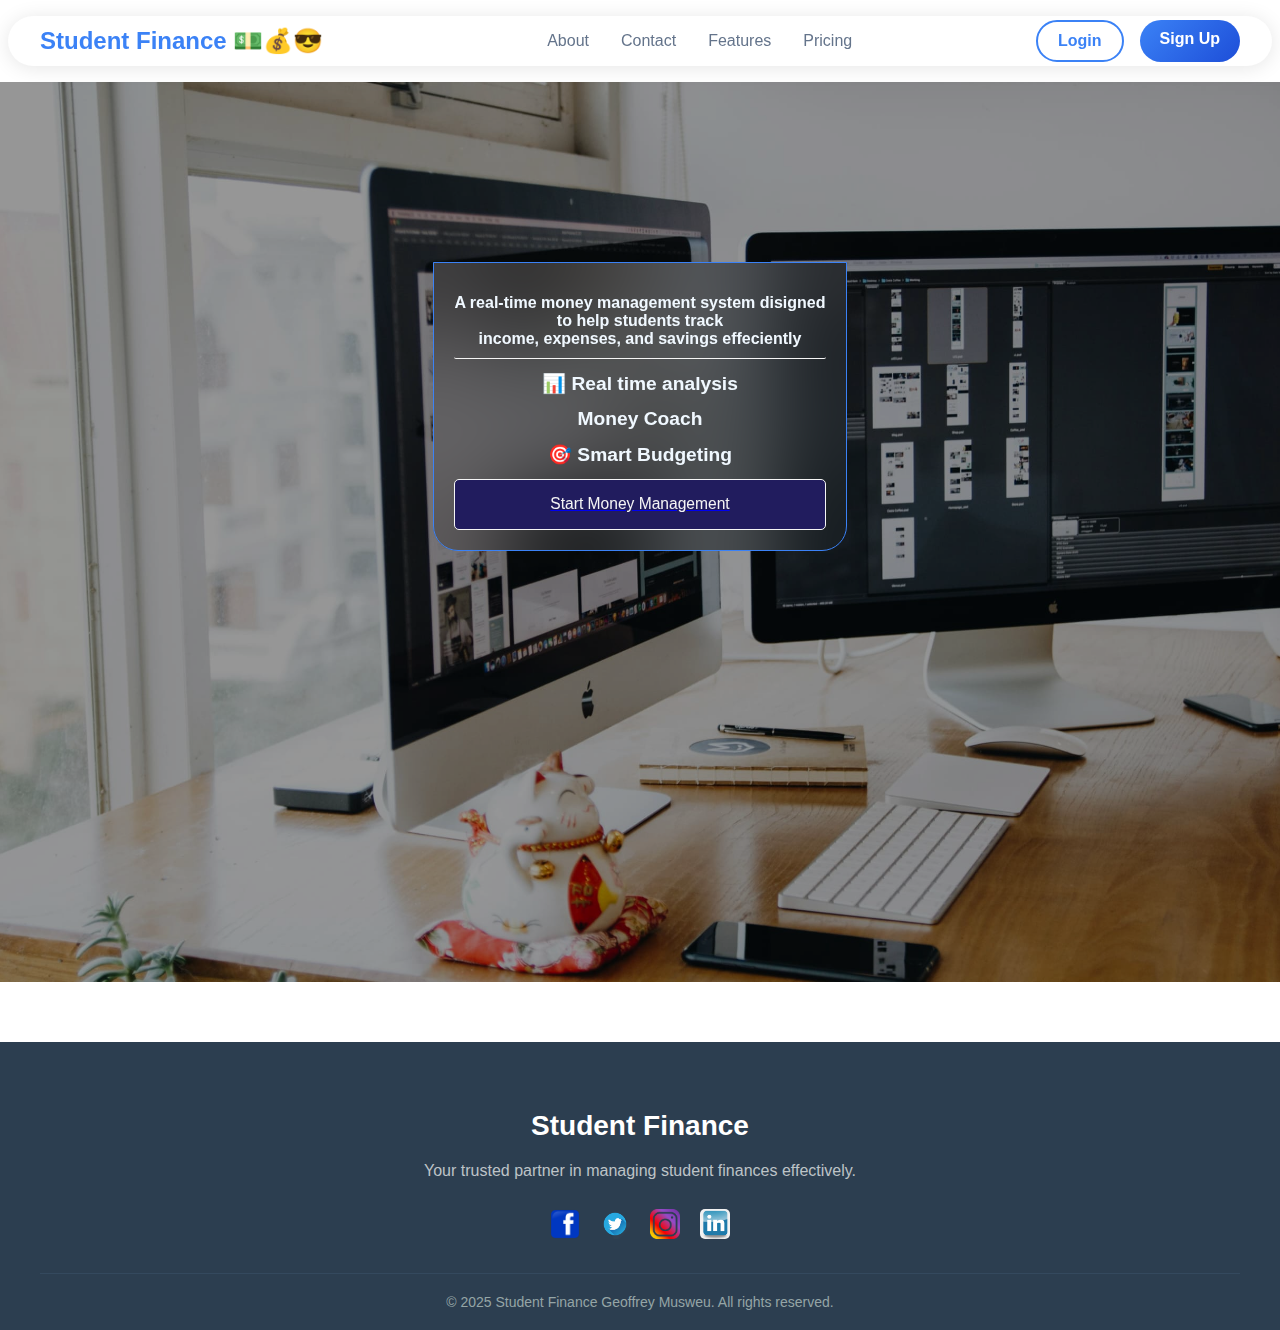
<file: index.html>
<!DOCTYPE html>
<html lang="en">
<head>
    <meta charset="UTF-8">
    <meta name="viewport" content="width=device-width, initial-scale=1.0">
    <title>Home</title>
    <link rel="stylesheet" href="nav.css">
    <link rel="stylesheet" href="navlogin.css">
    <link rel="stylesheet" href="hero.css">
    <link rel="stylesheet" href="features.css">
    <link rel="stylesheet" href="footer.css">
    <link rel="stylesheet" href="ex.css">
</head>
<body>
    <nav class="navbar" id="navbar">
        <div class="nav-container">
            <a href="index.html" class="logo">
                Student Finance 💵💰😎
            </a>
            <ul class="nav-links">
                <li><a href="about.html">About</a></li>
                <li><a href="contacts.html">Contact</a></li>
                <li><a href="features.html">Features</a></li>
                <li><a href="pricing.html">Pricing</a></li>
            </ul>
            <div class="nav-buttons">
                <a href="login.html" class="second-b">Login</a>
                <a href="signup.html" class="first-b">Sign Up</a>
            </div> 
        </div>
    </nav>
    <section class="section">
        <div class="hero" id="hero">
        <div class="ontop">
            <div class="card">
                <div id="rotate-warning">
                    Designed for DESKTOP.... Please rotate your device to landscape mode for the best experience.
                </div>
                <div class="card-head">
                </div>
                <div class="card-words"><h1>A real-time money management system disigned <br> to help students track <br>income, expenses, and savings effeciently </h1></div>
                <div class="features">
                    <div class="real-time"><h1>📊 Real time analysis</h1></div>
                    <div class="AI"><h1> Money Coach</h1></div>
                    <div class="budget"><h1>🎯 Smart Budgeting</h1></div>
                </div>
                <a href="Main code/finance.html"><div class="button"><p>Start Money Management</p></div></a>
            </div>
        </div>
    </section>
    <footer class="footer">
        <div class="footer-content">
            <h3>Student Finance</h3>
            <p>Your trusted partner in managing student finances effectively.</p>
            <ul class="socials">
                <li><a href="#"><img src="images/facebook.png" alt="Facebook" width="30"></a></li>
                <li><a href="#"><img src="images/twitter.png" alt="Twitter" width="30"></a></li>
                <li><a href="#"><img src="images/instagram.png" alt="Instagram" width="30"></a></li>
                <li><a href="#"><img src="images/linkedin.png" alt="LinkedIn" width="30"></a></li>
            </ul>
        </div>
        <div class="footer-bottom">
            <p>&copy; 2025 Student Finance Geoffrey Musweu. All rights reserved.</p>
        </div>
    </footer>
    <script>
        const images =[
            'images/IMG-20251021-WA0125.jpg',
            'images/IMG-20251021-WA0129.jpg',
            'images/IMG-20251021-WA0130.jpg',
            'images/IMG-20251021-WA0132.jpg'
        ];
        let current = 0;
        const hero = document.getElementById('hero');
        function changeBackground(){
            hero.style.backgroundImage = `url(${images[current]})`;
            current = (current + 1) % images.length;
        }
        changeBackground();
        setInterval(changeBackground, 3000)
    </script>
</body>
</html>
</file>
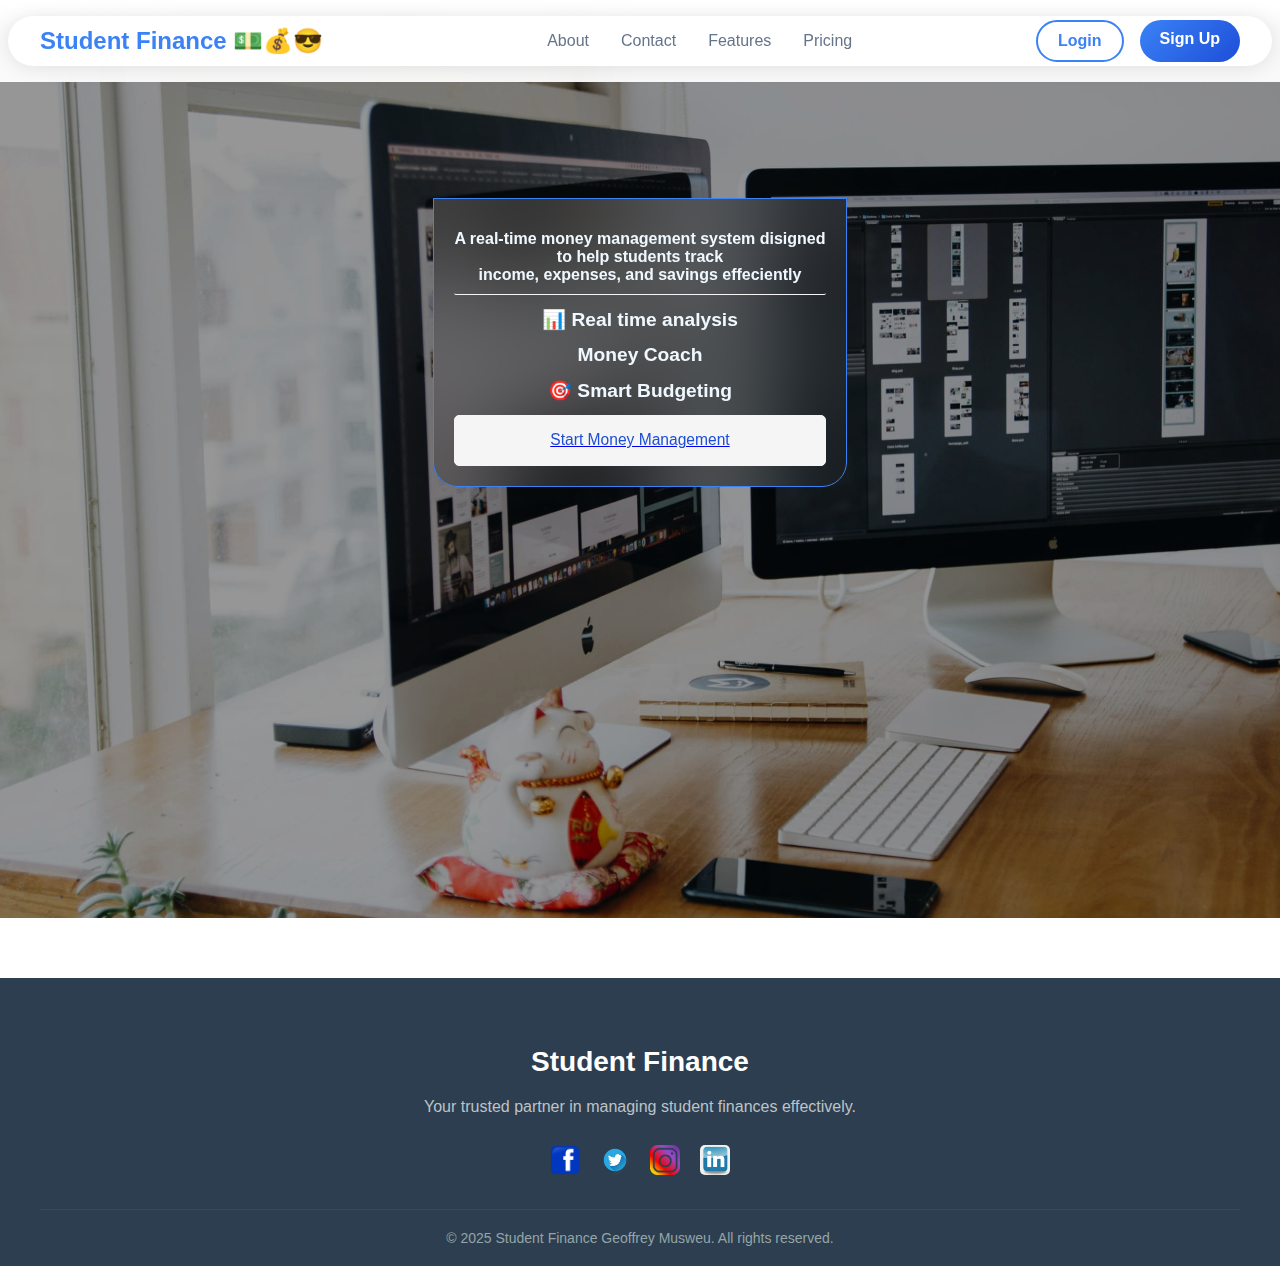
<file: final site/index.html>
<!DOCTYPE html>
<html lang="en">
<head>
    <meta charset="UTF-8">
    <meta name="viewport" content="width=device-width, initial-scale=1.0">
    <title>Webpage</title>'
    <link rel="stylesheet" href="nav.css">
    <link rel="stylesheet" href="navlogin.css">
    <link rel="stylesheet" href="hero.css">
    <link rel="stylesheet" href="features.css">
    <link rel="stylesheet" href="footer.css">
</head>
<body>
    <nav class="navbar" id="navbar">
        <div class="nav-container">
            <a href="index.html" class="logo">
                Student Finance 💵💰😎
            </a>
            <ul class="nav-links">
                <li><a href="about.html">About</a></li>
                <li><a href="contacts.html">Contact</a></li>
                <li><a href="features.html">Features</a></li>
                <li><a href="pricing.html">Pricing</a></li>
            </ul>
            <div class="nav-buttons">
                <a href="login.html" class="second-b">Login</a>
                <a href="signup.html" class="first-b">Sign Up</a>
            </div> 
        </div>
    </nav>
    <section class="section">
        <div class="hero" id="hero">
        <div class="ontop">
            <div class="card">
                <div class="card-head">
                </div>
                <div class="card-words"><h1>A real-time money management system disigned <br> to help students track <br>income, expenses, and savings effeciently </h1></div>
                <div class="features">
                    <div class="real-time"><h1>📊 Real time analysis</h1></div>
                    <div class="AI"><h1> Money Coach</h1></div>
                    <div class="budget"><h1>🎯 Smart Budgeting</h1></div>
                </div>
                <a href="Main code/finance.html"><div class="button"><p>Start Money Management</p></div></a>
            </div>
        </div>
    </section>
    <footer class="footer">
        <div class="footer-content">
            <h3>Student Finance</h3>
            <p>Your trusted partner in managing student finances effectively.</p>
            <ul class="socials">
                <li><a href="#"><img src="images/facebook.png" alt="Facebook" width="30"></a></li>
                <li><a href="#"><img src="images/twitter.png" alt="Twitter" width="30"></a></li>
                <li><a href="#"><img src="images/instagram.png" alt="Instagram" width="30"></a></li>
                <li><a href="#"><img src="images/linkedin.png" alt="LinkedIn" width="30"></a></li>
            </ul>
        </div>
        <div class="footer-bottom">
            <p>&copy; 2025 Student Finance Geoffrey Musweu. All rights reserved.</p>
        </div>
    </footer>
    <script>
        const images =[
            'images/IMG-20251021-WA0125.jpg',
            'images/IMG-20251021-WA0129.jpg',
            'images/IMG-20251021-WA0130.jpg',
            'images/IMG-20251021-WA0132.jpg'
        ];
        let current = 0;
        const hero = document.getElementById('hero');
        function changeBackground(){
            hero.style.backgroundImage = `url(${images[current]})`;
            current = (current + 1) % images.length;
        }
        changeBackground();
        setInterval(changeBackground, 3000)
    </script>
</body>
</html>
</file>
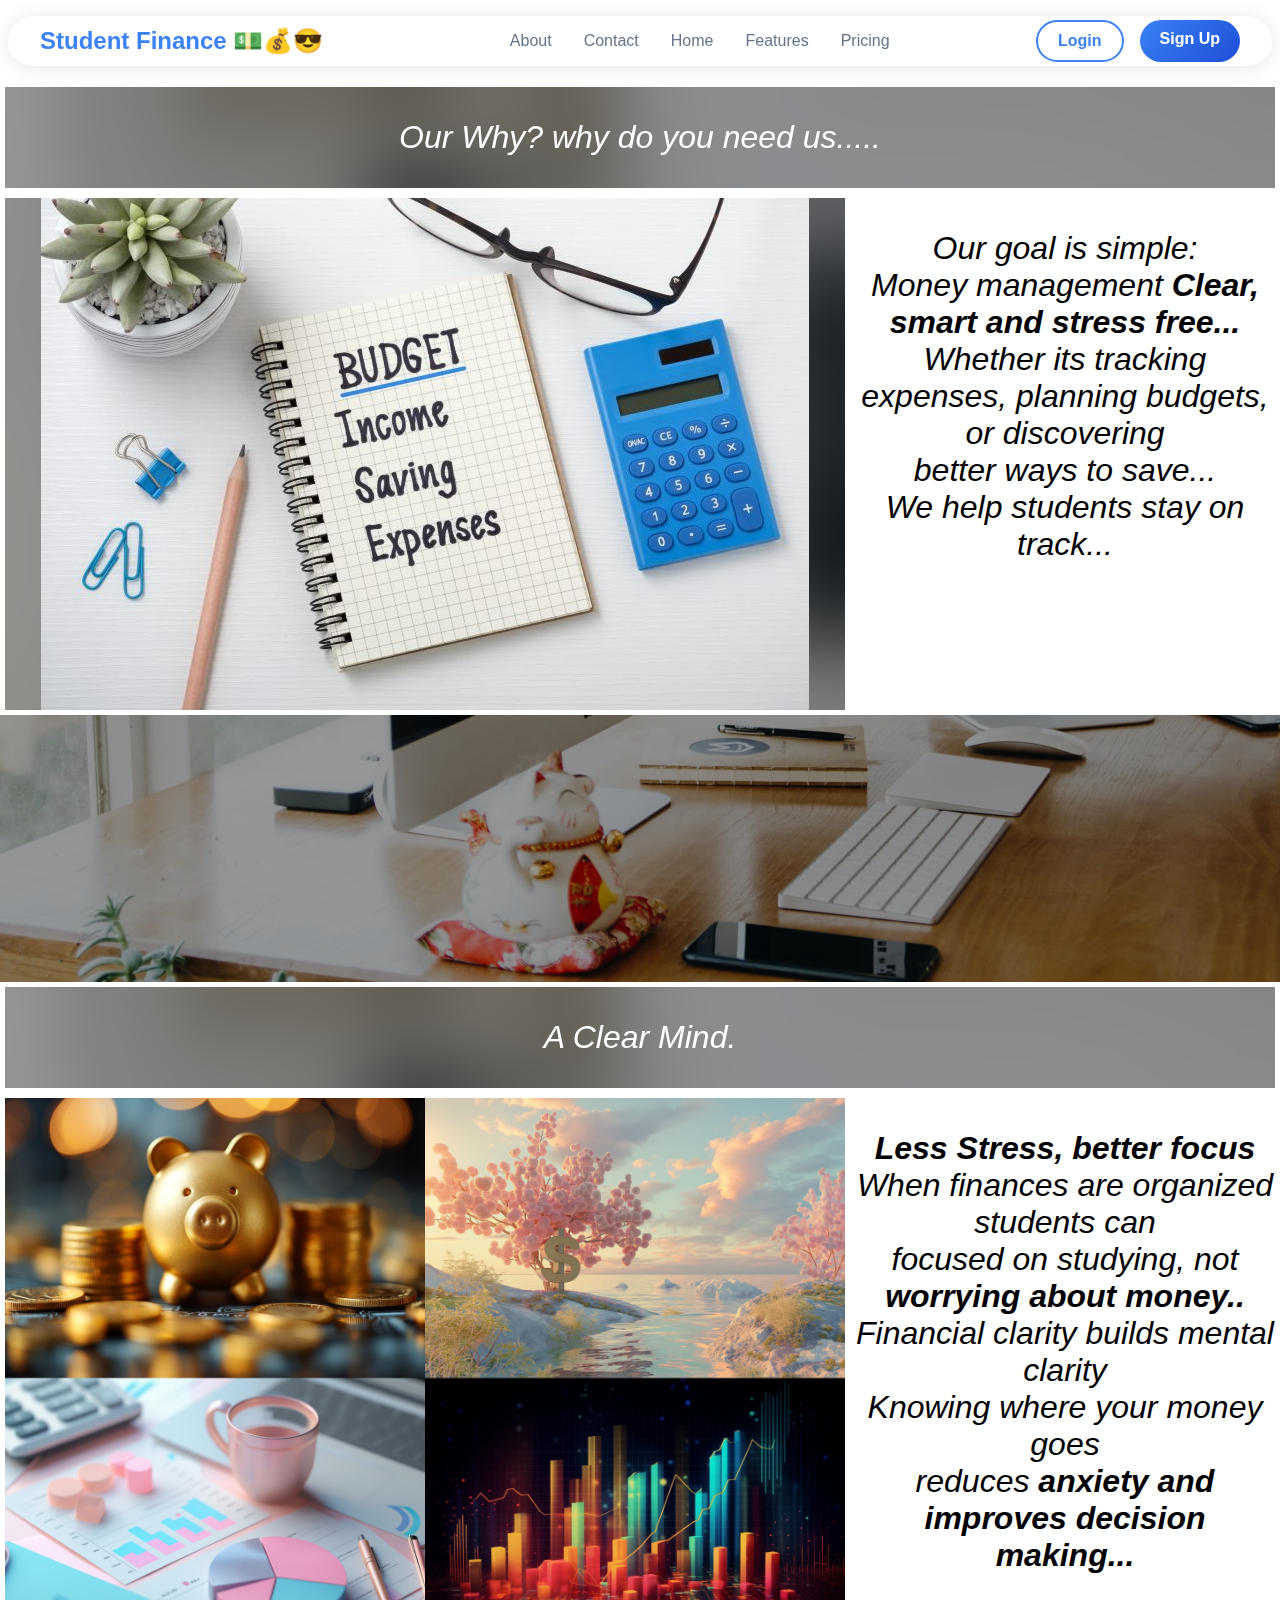
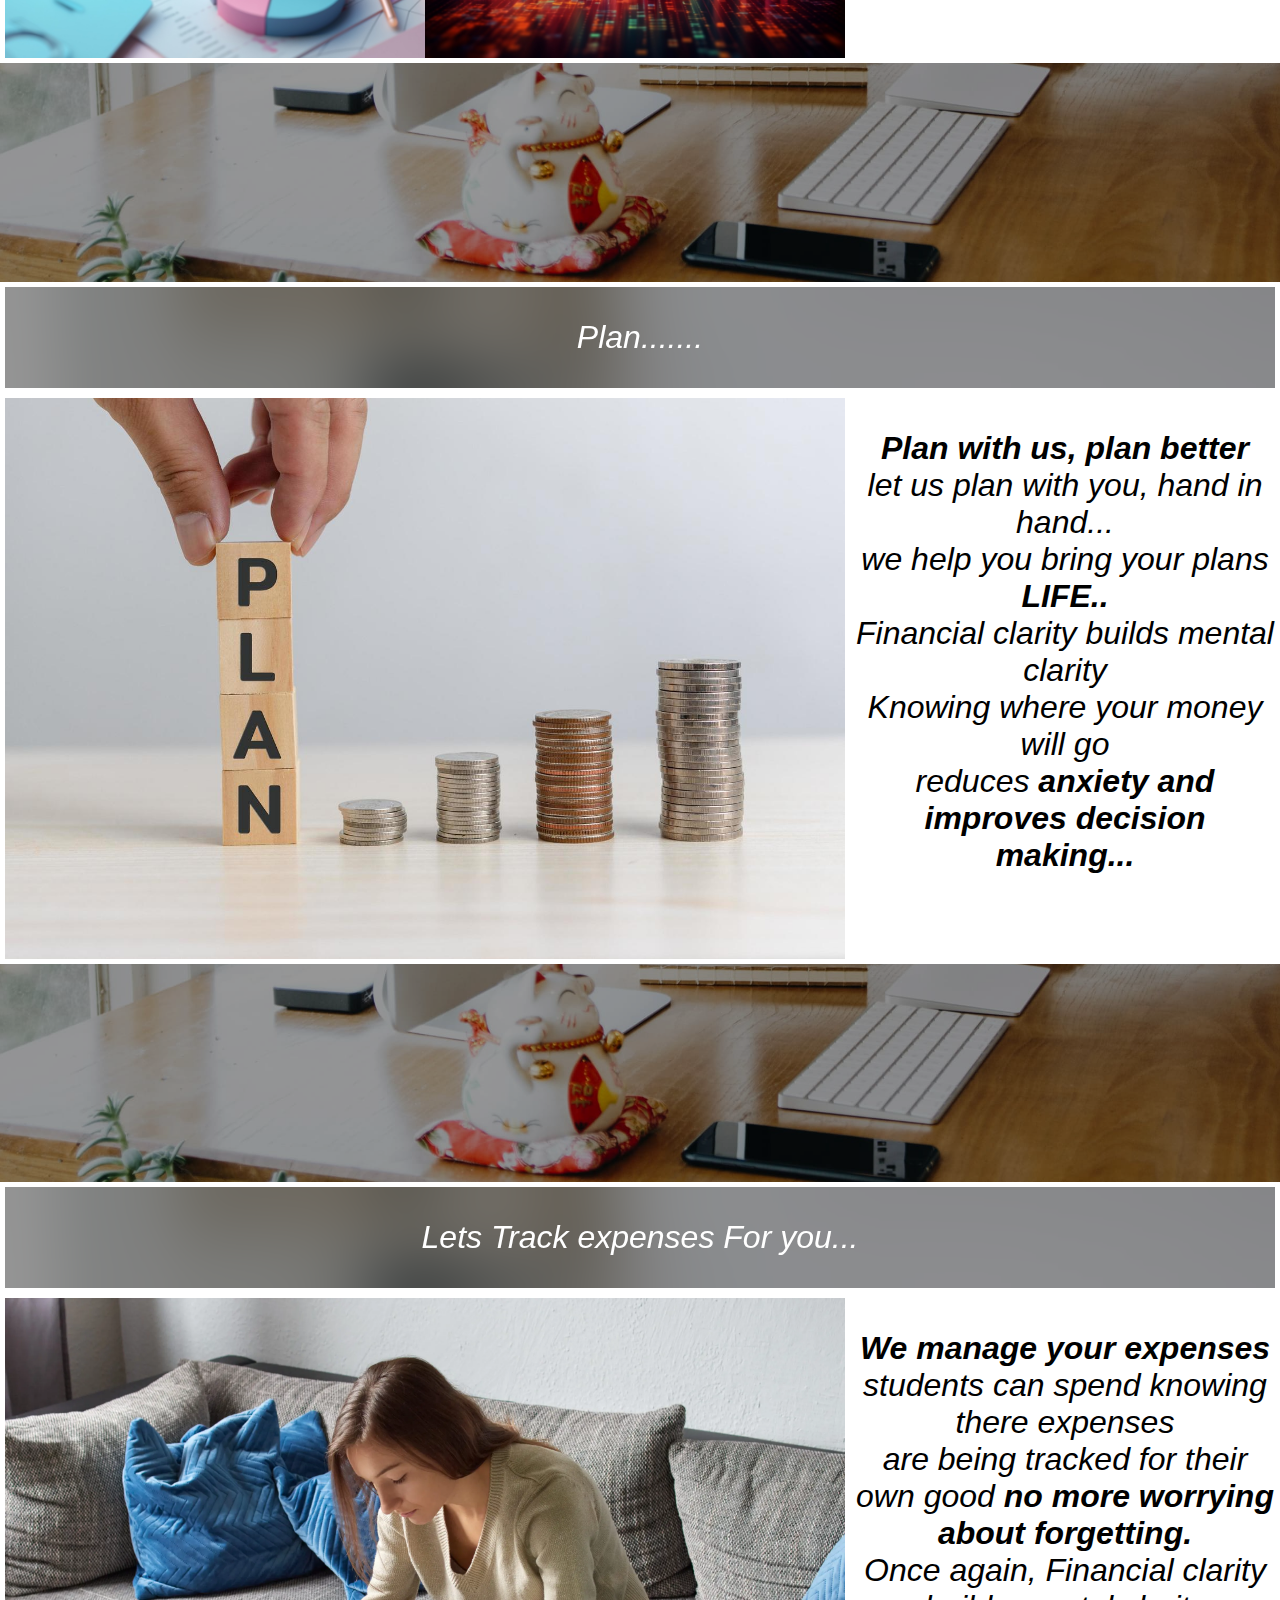
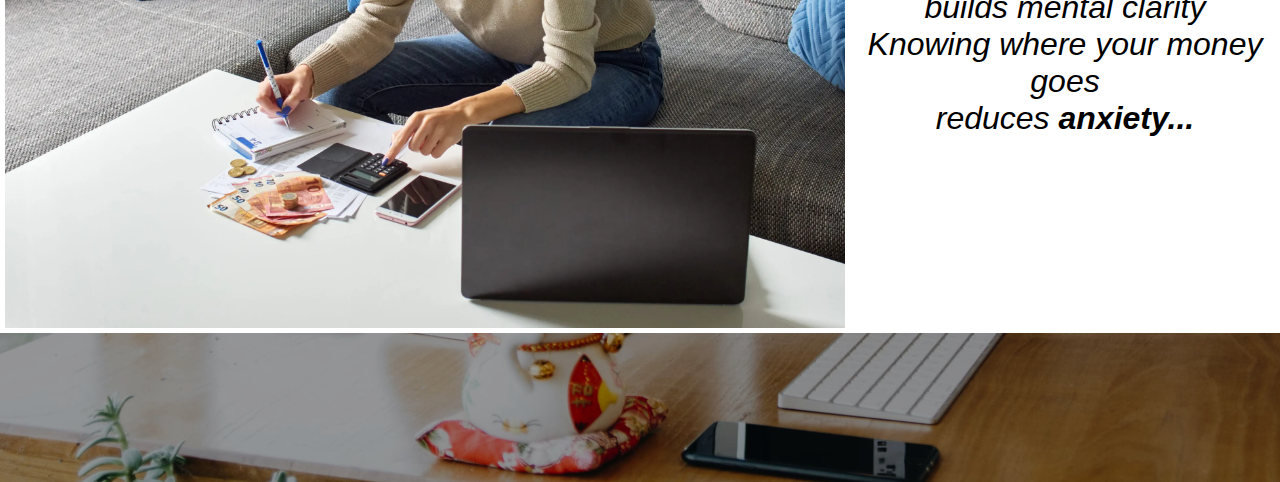
<file: about.html>
<!DOCTYPE html>
<html lang="en">
<head>
    <meta charset="UTF-8">
    <meta name="viewport" content="width=device-width, initial-scale=1.0">
    <title>About</title>    
    <link rel="stylesheet" href="nav.css">
    <link rel="stylesheet" href="navlogin.css">
    <link rel="stylesheet" href="hero.css">
    <link rel="stylesheet" href="features.css">     
    <link rel="stylesheet" href="footer.css">
    <link rel="stylesheet" href="explain.css">
</head>
<body>
    <nav class="navbar" id="navbar">
        <div class="nav-container">
            <a href="index.html" class="logo">
                Student Finance 💵💰😎
            </a>
            <ul class="nav-links">
                <li><a href="about.html">About</a></li>
                <li><a href="contacts.html">Contact</a></li>
                <li><a href="index.html">Home</a></li>
                <li><a href="features.html">Features</a></li>
                <li><a href="pricing.html">Pricing</a></li>
            </ul>
            <div class="nav-buttons">
                <a href="login.html" class="second-b">Login</a>
                <a href="signup.html" class="first-b">Sign Up</a>
            </div> 
        </div>
    </nav>
    <section class="section">
        <div class="hero" id="hero">
        <div class="ontop">
            <div class="card2">
                <div class="atext">
                    <p>Our Why? why do you need us.....</p>
                </div>
                <div class="cards2">
                    <div class="left-card">
                        <img src="about images/iStock-1070910534-768x512.jpg" alt="">
                    </div>
                    <div class="right-card">
                        <p>Our goal is simple:<br>Money management <strong>Clear, smart and stress free...</strong><br>Whether its tracking expenses, planning budgets, or discovering <br> better ways to save... <br>We help students stay on track...</p>
                    </div>
                </div>
            </div>


        </div>
    </section>
    <section class="section">
        <div class="hero" id="hero3">
        <div class="ontop">
            <div class="card2">
                <div class="atext2">
                    <p>A Clear Mind.</p>
                </div>
                <div class="cards2">
                    <div class="left-card">
                        <img src="about images/finance-illustrative-images.jpg" alt="">
                    </div>
                    <div class="right-card">
                        <p><strong>Less Stress, better focus</strong><br>When finances are organized students can<br>focused on studying, not <strong>worrying about money..</strong><br>Financial clarity builds mental clarity<br>Knowing where your money goes<br>reduces <strong>anxiety and improves decision making...</strong></p>
                    </div>
                </div>
            </div>

        </div>
    </section>   
    <section class="section">
        <div class="hero" id="hero33">
        <div class="ontop">
            <div class="card2">
                <div class="atext2">
                    <p>Plan.......</p>
                </div>
                <div class="cards2">
                    <div class="left-card">
                        <img src="about images/plan.jpg" alt="">
                    </div>
                    <div class="right-card">
                        <p><strong>Plan with us, plan better</strong><br>let us plan with you, hand in hand...<br>we help you bring your plans <strong><br> LIFE..</strong><br>Financial clarity builds mental clarity<br>Knowing where your money will go<br>reduces <strong>anxiety and improves decision making...</strong></p>
                    </div>
                </div>
            </div>

            </div>

        </div>
        </div>
    </section>
    <section class="section">
        <div class="hero" id="hero6">
        <div class="ontop">
            <div class="card2">
            <div class="card2">
                <div class="atext2">
                    <p>Lets Track expenses For you...</p>
                </div>
                <div class="cards2">
                    <div class="left-card">
                        <img src="about images/img.jpg" alt="">
                    </div>
                    <div class="right-card">
                        <p><strong>We manage your expenses</strong><br>students can spend knowing there expenses<br>are being tracked for their own good<strong> no more worrying about forgetting.</strong><br>Once again, Financial clarity builds mental clarity<br>Knowing where your money goes<br>reduces <strong>anxiety...</strong></p>
                    </div>
                </div>
            </div>
                   
            </div>


        </div>
    </section>
<!-- <section class="section">
        <div class="hero" id="hero5">
        <div class="ontop">
            <div class="card2">

            </div>

                <div class="foot">
                    <p>Coded by Geoffrey Musweu 2025 C</p>
                </div>
        </div>
    </section>-->

    <script>
        const images =[
            'images/IMG-20251021-WA0125.jpg',
            'images/IMG-20251021-WA0129.jpg',
            'images/IMG-20251021-WA0130.jpg',
            'images/IMG-20251021-WA0132.jpg'
        ];
        let current = 0;
        const hero = document.getElementById('hero');
        function changeBackground(){
            hero.style.backgroundImage = `url(${images[current]})`;
            current = (current + 1) % images.length;
        }
        changeBackground();
        setInterval(changeBackground, 3000)
    </script>
   <script>
        const image =[
            'images/IMG-20251021-WA0125.jpg',
            'images/IMG-20251021-WA0129.jpg',
            'images/IMG-20251021-WA0130.jpg',
            'images/IMG-20251021-WA0132.jpg'
        ];
        let curren = 0;
        const hero3 = document.getElementById('hero3');
        function changeBackground(){
            hero3.style.backgroundImage = `url(${image[curren]})`;
            curren = (curren + 1) % image.length;
        }
        changeBackground();
        setInterval(changeBackground, 3000)
    </script>
   <script>
        const image3 =[
            'images/IMG-20251021-WA0125.jpg',
            'images/IMG-20251021-WA0129.jpg',
            'images/IMG-20251021-WA0130.jpg',
            'images/IMG-20251021-WA0132.jpg'
        ];
        let curren3 = 0;
        const hero33 = document.getElementById('hero33');
        function changeBackground(){
            hero33.style.backgroundImage = `url(${image3[curren3]})`;
            curren3 = (curren3 + 1) % image3.length;
        }
        changeBackground();
        setInterval(changeBackground, 3000)
    </script>
   <script>
        const image36 =[
            'images/IMG-20251021-WA0125.jpg',
            'images/IMG-20251021-WA0129.jpg',
            'images/IMG-20251021-WA0130.jpg',
            'images/IMG-20251021-WA0132.jpg'
        ];
        let curren36 = 0;
        const hero336 = document.getElementById('hero6');
        function changeBackground(){
            hero336.style.backgroundImage = `url(${image36[curren36]})`;
            curren36 = (curren36 + 1) % image36.length;
        }
        changeBackground();
        setInterval(changeBackground, 3000)
    </script>
    <script>
        const images5 =[
            'images/IMG-20251021-WA0125.jpg',
            'images/IMG-20251021-WA0129.jpg',
            'images/IMG-20251021-WA0130.jpg',
            'images/IMG-20251021-WA0132.jpg'
        ];
        let current5 = 0;
        const hero5 = document.getElementById('hero5');
        function changeBackground(){
            hero5.style.backgroundImage = `url(${images5[current5]})`;
            current5 = (current5 + 1) % images5.length;
        }
        changeBackground();
        setInterval(changeBackground, 3000)
    </script>
</body>
</html>
</file>
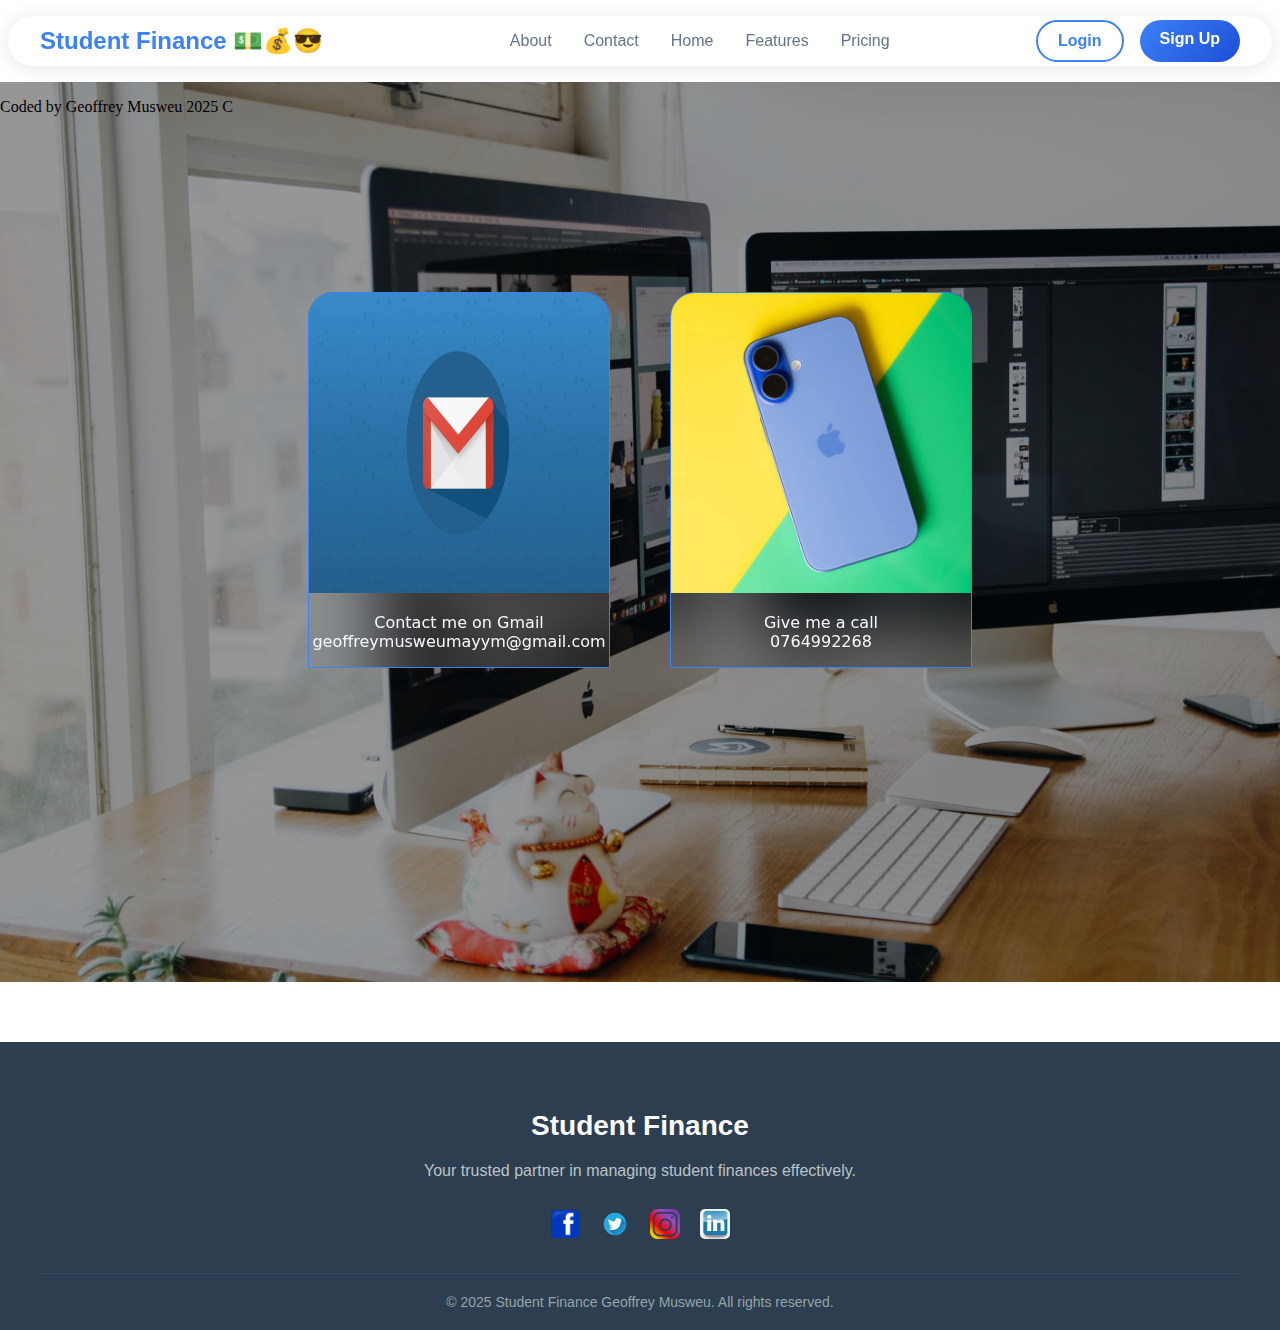
<file: contacts.html>
<!DOCTYPE html>
<html lang="en">
<head>
    <meta charset="UTF-8">
    <meta name="viewport" content="width=device-width, initial-scale=1.0">
    <title>about</title>    
    <link rel="stylesheet" href="nav.css">
    <link rel="stylesheet" href="navlogin.css">
    <link rel="stylesheet" href="hero.css">
    <link rel="stylesheet" href="features.css">    
    <link rel="stylesheet" href="footer.css">
    <link rel="stylesheet" href="price.css"> 
    <link rel="stylesheet" href="ex.css">
</head>
<body>
    <nav class="navbar" id="navbar">
        <div class="nav-container">
            <a href="index.html" class="logo">
                Student Finance 💵💰😎
            </a>
            <ul class="nav-links">
                <li><a href="about.html">About</a></li>
                <li><a href="contacts.html">Contact</a></li>
                <li><a href="index.html">Home</a></li>
                <li><a href="features.html">Features</a></li>
                <li><a href="pricing.html">Pricing</a></li>
            </ul>
            <div class="nav-buttons">
                <a href="login.html" class="second-b">Login</a>
                <a href="signup.html" class="first-b">Sign Up</a>
            </div> 
        </div>
    </nav>
    <section class="section">
        <div class="hero" id="hero">
        <div class="ontop">
            <div class="card2">

            </div>
            <div class="price">
                <div class="prices">
                    <div class="free"><img src="images/email.webp" alt="images" srcset="" width="300px" height="300px"><p>Contact me on Gmail <br>geoffreymusweumayym@gmail.com</p></div>
                    <div class="free"><img src="images/iphone.webp" alt="images" srcset="" width="300px" height="300px"><p> Give me a call <br>0764992268 </p></div>
                </div>
            </div>
            <div class="foot">
                    <p>Coded by Geoffrey Musweu 2025 C</p>
            </div>
        </div>
    </section>   
    <footer class="footer">
        <div class="footer-content">
            <h3>Student Finance</h3>
            <p>Your trusted partner in managing student finances effectively.</p>
            <ul class="socials">
                <li><a href="#"><img src="images/facebook.png" alt="Facebook" width="30"></a></li>
                <li><a href="#"><img src="images/twitter.png" alt="Twitter" width="30"></a></li>
                <li><a href="#"><img src="images/instagram.png" alt="Instagram" width="30"></a></li>
                <li><a href="#"><img src="images/linkedin.png" alt="LinkedIn" width="30"></a></li>
            </ul>
        </div>
        <div class="footer-bottom">
            <p>&copy; 2025 Student Finance Geoffrey Musweu. All rights reserved.</p>
        </div>
    </footer> 
    <script>
        const images =[
            'images/IMG-20251021-WA0125.jpg',
            'images/IMG-20251021-WA0129.jpg',
            'images/IMG-20251021-WA0130.jpg',
            'images/IMG-20251021-WA0132.jpg'
        ];
        let current = 0;
        const hero = document.getElementById('hero');
        function changeBackground(){
            hero.style.backgroundImage = `url(${images[current]})`;
            current = (current + 1) % images.length;
        }
        changeBackground();
        setInterval(changeBackground, 3000)
    </script>
</body>
</html>
</file>
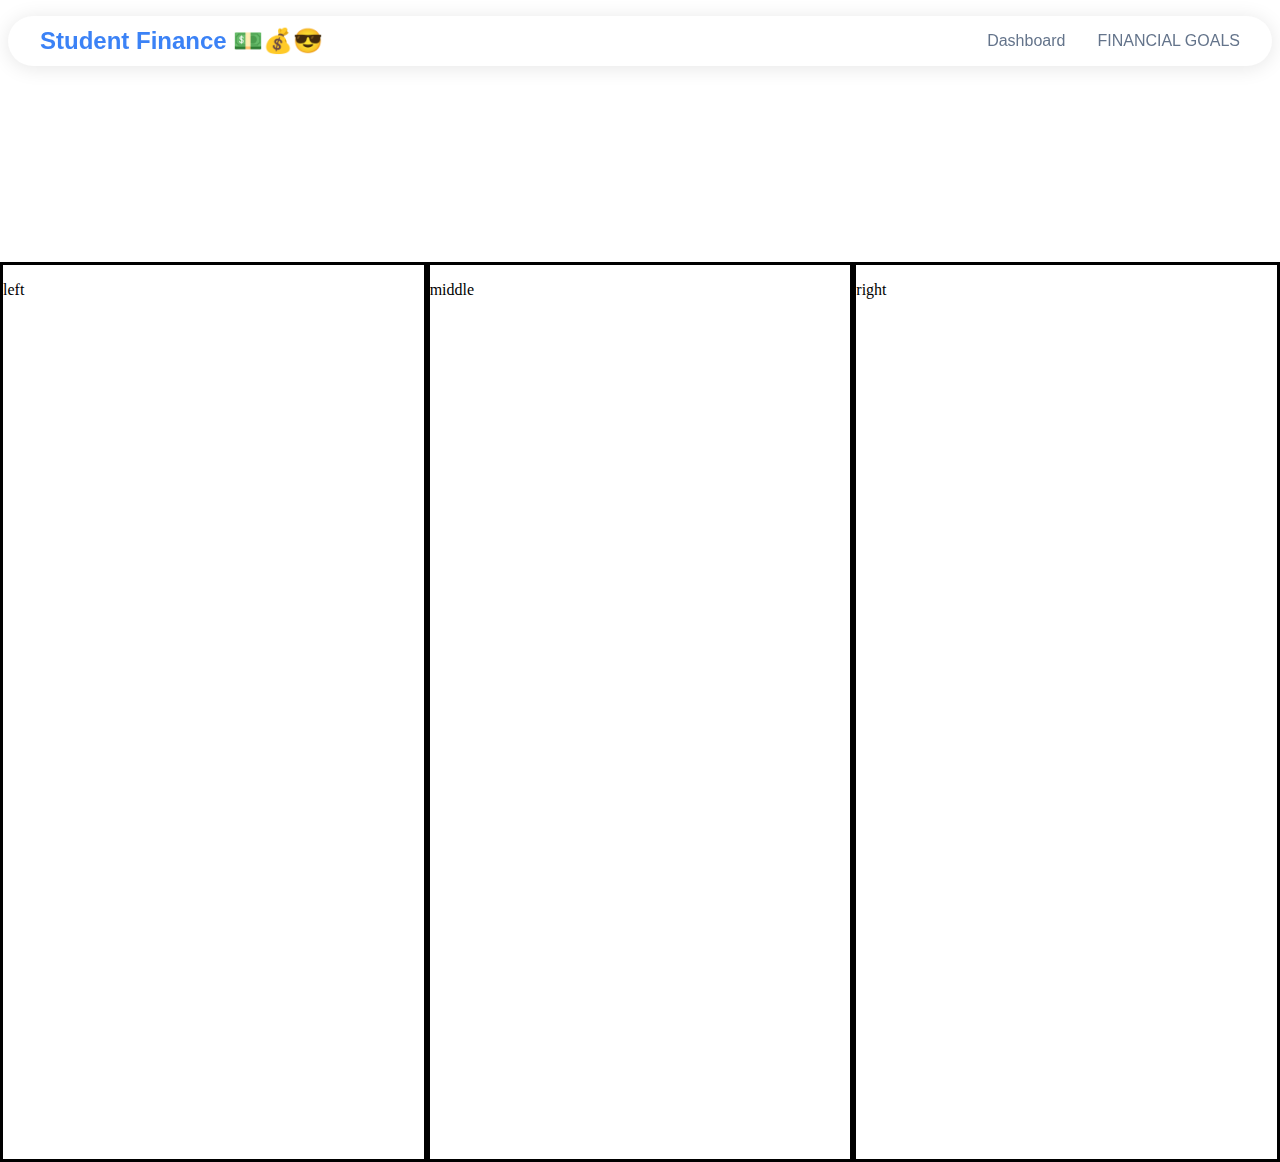
<file: dashboard.html>
<!DOCTYPE html>
<html lang="en">
<head>
    <meta charset="UTF-8">
    <meta name="viewport" content="width=device-width, initial-scale=1.0">
    <title>Document</title>
    <link rel="stylesheet" href="nav.css">
    <link rel="stylesheet" href="navlogin.css">
    <link rel="stylesheet" href="hero.css">
    <link rel="stylesheet" href="features.css">
    <link rel="stylesheet" href="dashboard.css">
</head>
<body>
    <nav class="navbar" id="navbar">
        <div class="nav-container">
            <a href="index.html" class="logo">
                Student Finance 💵💰😎
            </a>
            <ul class="nav-links">
                <li><a href="#learnmore">Dashboard</a></li>
                <li><a href="#contact">FINANCIAL GOALS</a></li>
            </ul> 
        </div>
    </nav>
    <section>
        <div class="main">
            <div class="left">
                <p>left</p>
            </div>
            <div class="middle">
                <p>middle</p>
            </div>
            <div class="right">
                <p>right</p>
            </div>
        </div>
    </section>  
</body>
</html>
</file>
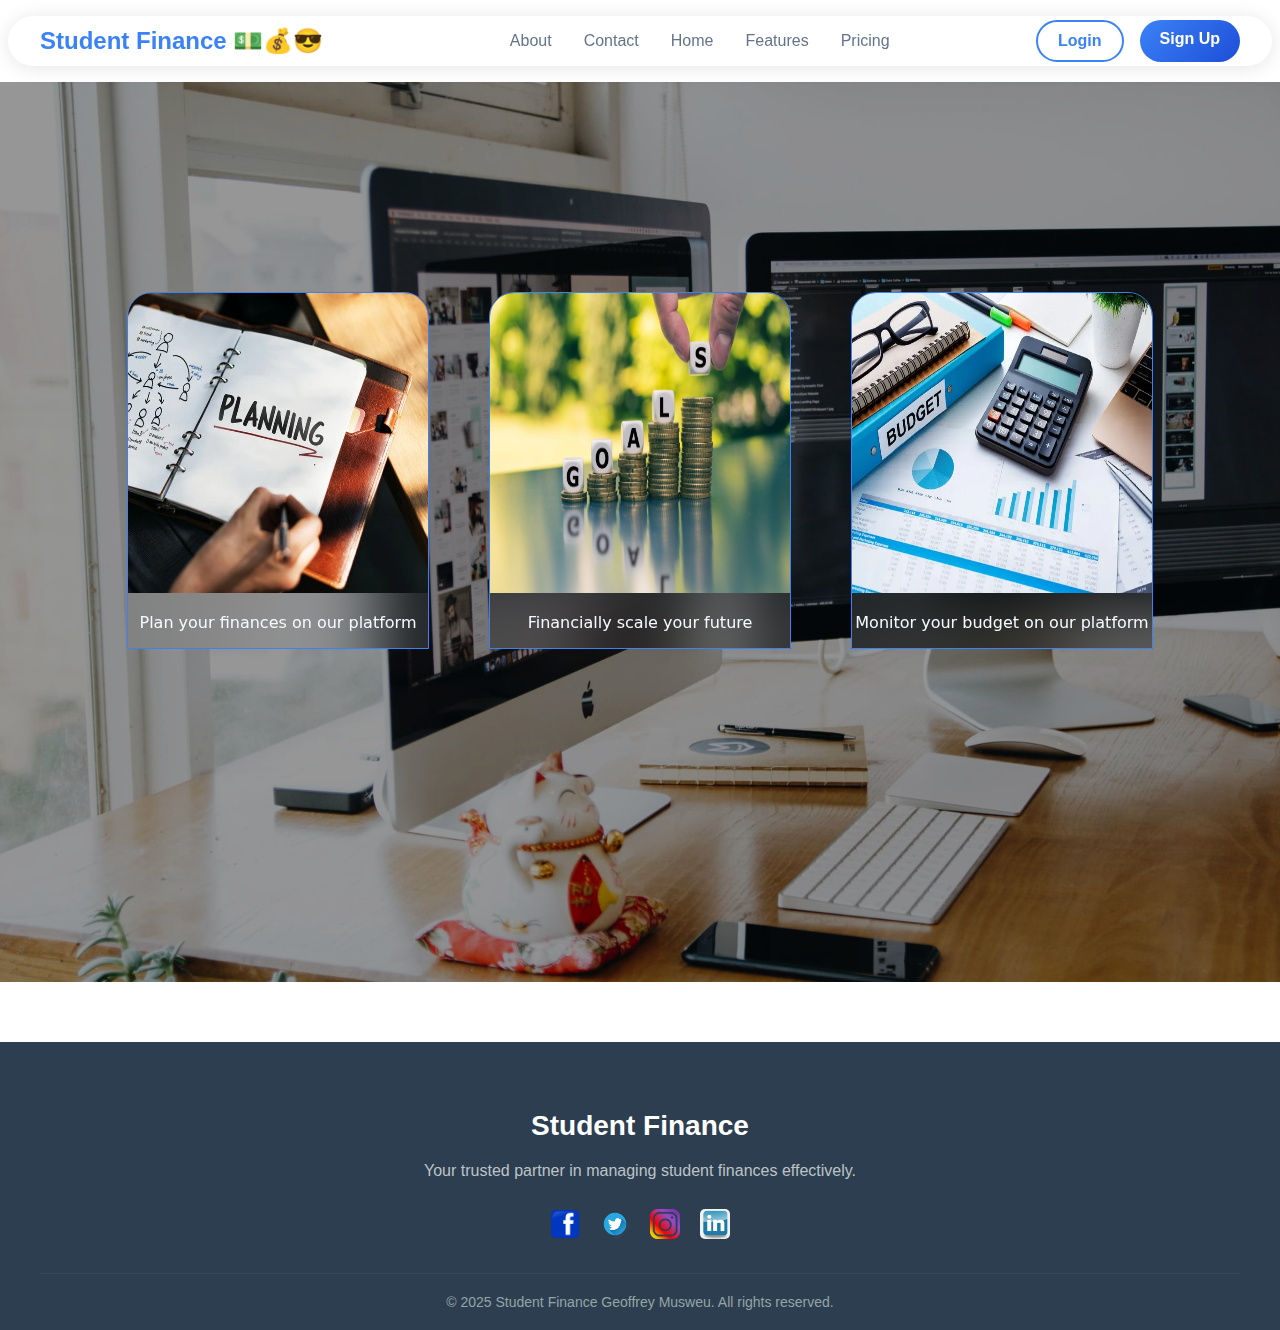
<file: features.html>
<!DOCTYPE html>
<html lang="en">
<head>
    <meta charset="UTF-8">
    <meta name="viewport" content="width=device-width, initial-scale=1.0">
    <title>Features</title>    
    <link rel="stylesheet" href="nav.css">
    <link rel="stylesheet" href="navlogin.css">
    <link rel="stylesheet" href="hero.css">
    <link rel="stylesheet" href="features.css">   
    <link rel="stylesheet" href="footer.css"> 
    <link rel="stylesheet" href="price.css"> 
</head>
<body>
    <nav class="navbar" id="navbar">
        <div class="nav-container">
            <a href="index.html" class="logo">
                Student Finance 💵💰😎
            </a>
            <ul class="nav-links">
                <li><a href="about.html">About</a></li>
                <li><a href="contacts.html">Contact</a></li>
                <li><a href="index.html">Home</a></li>
                <li><a href="features.html">Features</a></li>
                <li><a href="pricing.html">Pricing</a></li>
            </ul>
            <div class="nav-buttons">
                <a href="login.html" class="second-b">Login</a>
                <a href="signup.html" class="first-b">Sign Up</a>
            </div> 
        </div>
    </nav>
    <section class="section">
        <div class="hero" id="hero">
        <div class="ontop">
            <div class="card2">

            </div>
            <div class="price">
                <div class="prices">
                    <div class="free"><img src="images/planing.webp" alt="images" srcset="" width="300px" height="300px"><p>Plan your finances on our platform</p></div>
                    <div class="free"><img src="images/financial-goals.jpg" alt="images" srcset="" width="300px" height="300px"><p> Financially scale your future</p></div>
                    <div class="free"><img src="images/budget.webp" alt="images" srcset="" width="300" height="300px"><p>Monitor your budget on our platform</p></div>
                </div>
            </div>
        </div>
    </section>    
    <footer class="footer">
        <div class="footer-content">
            <h3>Student Finance</h3>
            <p>Your trusted partner in managing student finances effectively.</p>
            <ul class="socials">
                <li><a href="#"><img src="images/facebook.png" alt="Facebook" width="30"></a></li>
                <li><a href="#"><img src="images/twitter.png" alt="Twitter" width="30"></a></li>
                <li><a href="#"><img src="images/instagram.png" alt="Instagram" width="30"></a></li>
                <li><a href="#"><img src="images/linkedin.png" alt="LinkedIn" width="30"></a></li>
            </ul>
        </div>
        <div class="footer-bottom">
            <p>&copy; 2025 Student Finance Geoffrey Musweu. All rights reserved.</p>
        </div>
    </footer>
    <script>
        const images =[
            'images/IMG-20251021-WA0125.jpg',
            'images/IMG-20251021-WA0129.jpg',
            'images/IMG-20251021-WA0130.jpg',
            'images/IMG-20251021-WA0132.jpg'
        ];
        let current = 0;
        const hero = document.getElementById('hero');
        function changeBackground(){
            hero.style.backgroundImage = `url(${images[current]})`;
            current = (current + 1) % images.length;
        }
        changeBackground();
        setInterval(changeBackground, 3000)
    </script>
</body>
</html>
</file>
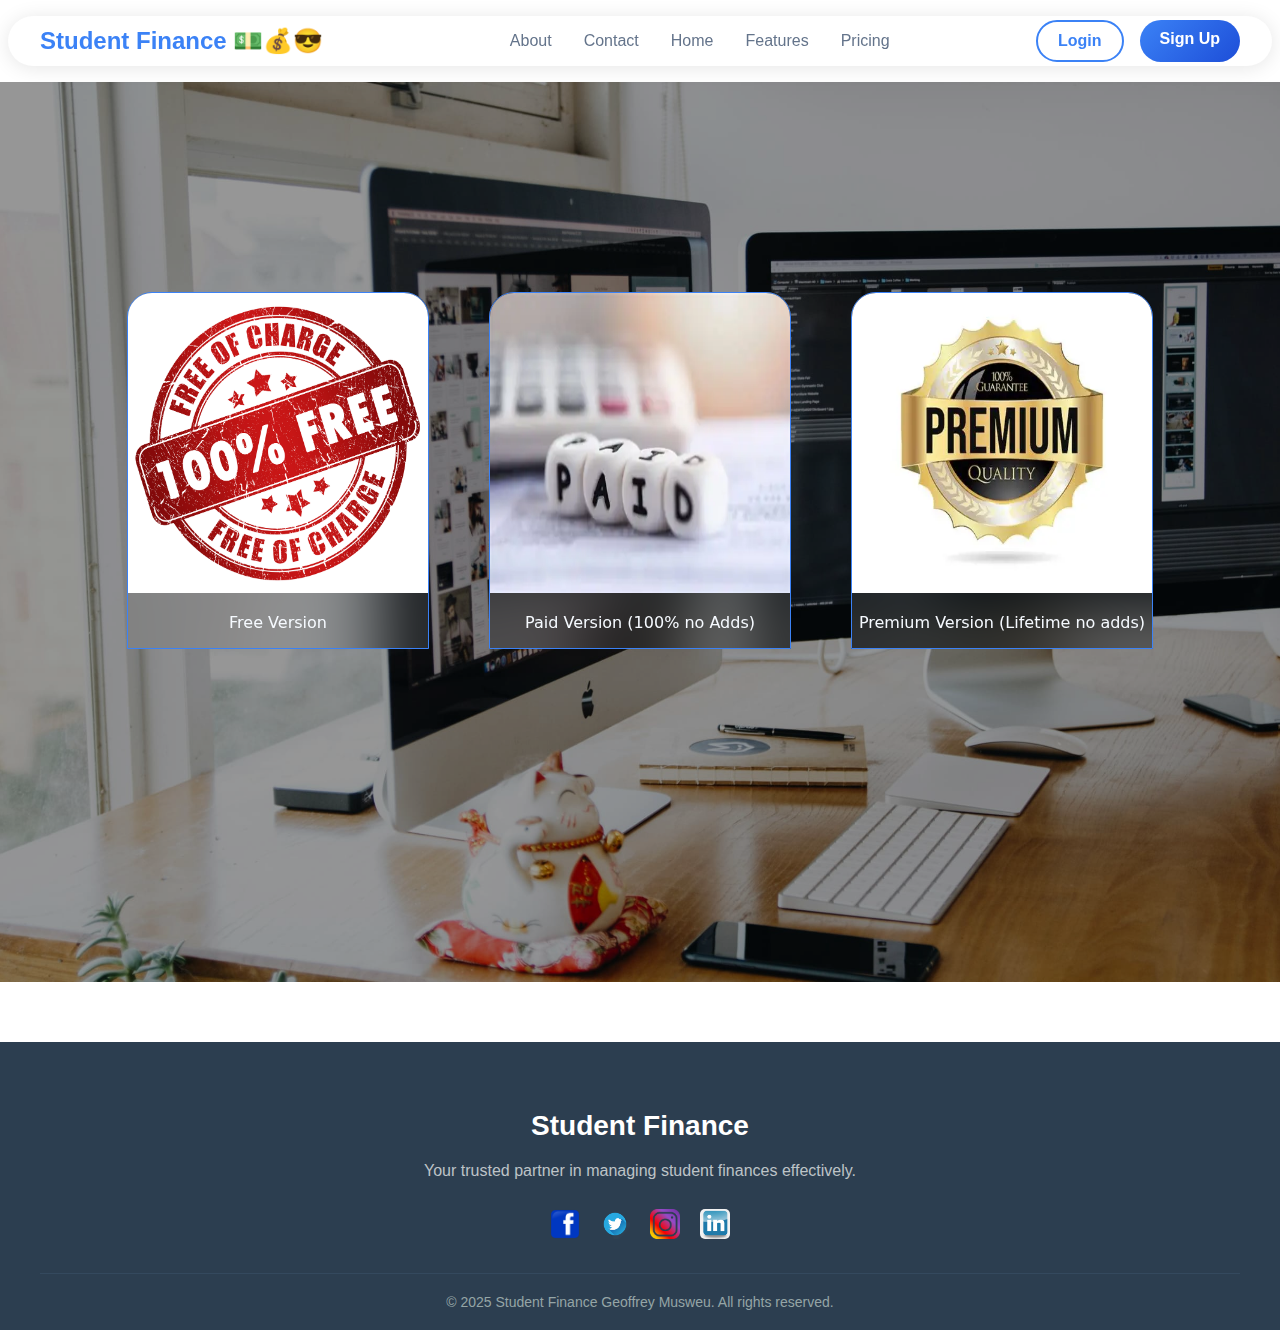
<file: pricing.html>
<!DOCTYPE html>
<html lang="en">
<head>
    <meta charset="UTF-8">
    <meta name="viewport" content="width=device-width, initial-scale=1.0">
    <title>Pricing</title>    
    <link rel="stylesheet" href="nav.css">
    <link rel="stylesheet" href="navlogin.css">
    <link rel="stylesheet" href="hero.css">
    <link rel="stylesheet" href="features.css">   
    <link rel="stylesheet" href="footer.css">  
    <link rel="stylesheet" href="price.css">
</head>
<body>
    <nav class="navbar" id="navbar">
        <div class="nav-container">
            <a href="index.html" class="logo">
                Student Finance 💵💰😎
            </a>
            <ul class="nav-links">
                <li><a href="about.html">About</a></li>
                <li><a href="contacts.html">Contact</a></li>
                <li><a href="index.html">Home</a></li>
                <li><a href="features.html">Features</a></li>
                <li><a href="pricing.html">Pricing</a></li>
            </ul>
            <div class="nav-buttons">
                <a href="login.html" class="second-b">Login</a>
                <a href="signup.html" class="first-b">Sign Up</a>
            </div> 
        </div>
    </nav>
    <section class="section">
        <div class="hero" id="hero">
        <div class="ontop">
            <div class="card2">

            </div>
            <div class="price">
                <div class="prices">
                    <div class="free"><img src="images/R.jfif" alt="images" srcset="" width="300px" height="300px"><p>Free Version</p></div>
                    <div class="free"><img src="images/paid.webp" alt="images" srcset="" width="300px" height="300px"><p> Paid Version (100% no Adds)</p></div>
                    <div class="free"><img src="images/premium.webp" alt="images" srcset="" width="300" height="300px"><p>Premium Version (Lifetime no adds)</p></div>
                </div>
            </div>
        </div>
    </section>   
    <footer class="footer">
        <div class="footer-content">
            <h3>Student Finance</h3>
            <p>Your trusted partner in managing student finances effectively.</p>
            <ul class="socials">
                <li><a href="#"><img src="images/facebook.png" alt="Facebook" width="30"></a></li>
                <li><a href="#"><img src="images/twitter.png" alt="Twitter" width="30"></a></li>
                <li><a href="#"><img src="images/instagram.png" alt="Instagram" width="30"></a></li>
                <li><a href="#"><img src="images/linkedin.png" alt="LinkedIn" width="30"></a></li>
            </ul>
        </div>
        <div class="footer-bottom">
            <p>&copy; 2025 Student Finance Geoffrey Musweu. All rights reserved.</p>
        </div>
    </footer> 
    <script>
        const images =[
            'images/IMG-20251021-WA0125.jpg',
            'images/IMG-20251021-WA0129.jpg',
            'images/IMG-20251021-WA0130.jpg',
            'images/IMG-20251021-WA0132.jpg'
        ];
        let current = 0;
        const hero = document.getElementById('hero');
        function changeBackground(){
            hero.style.backgroundImage = `url(${images[current]})`;
            current = (current + 1) % images.length;
        }
        changeBackground();
        setInterval(changeBackground, 3000)
    </script>
</body>
</html>
</file>
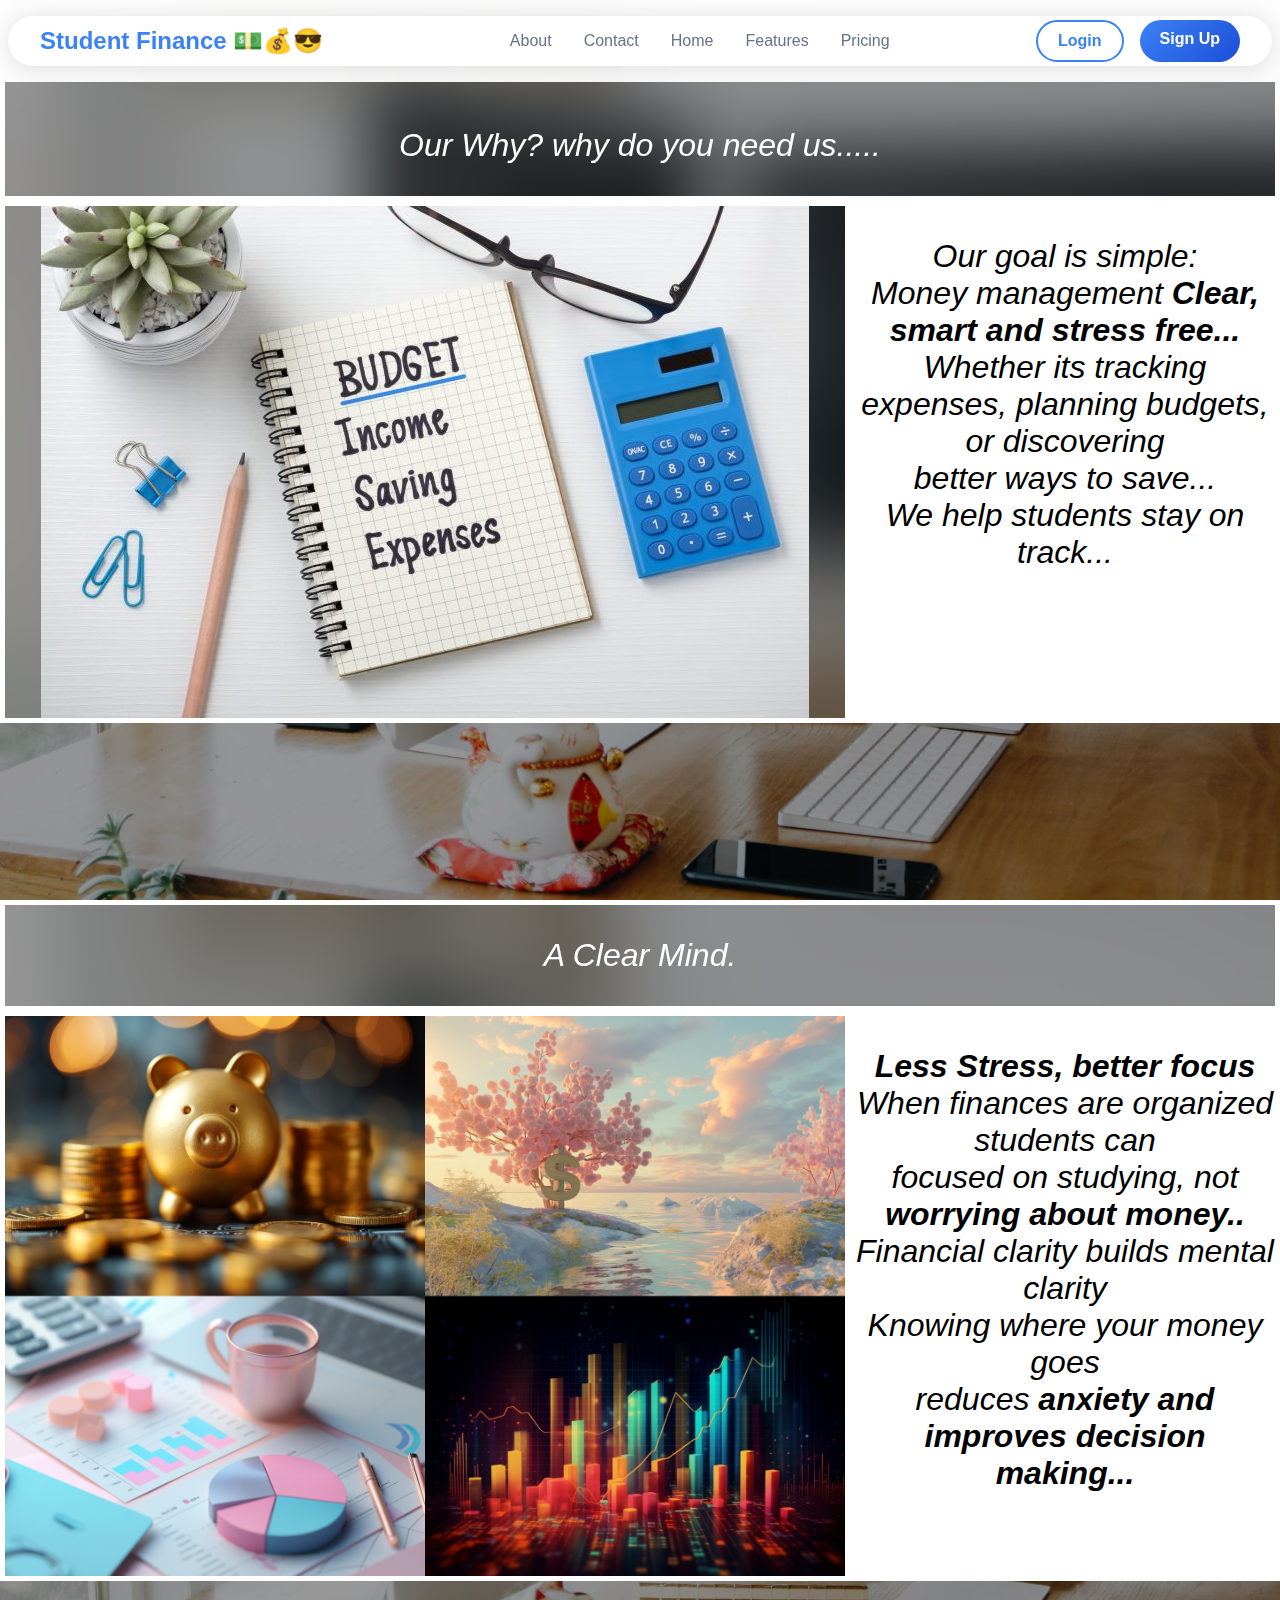
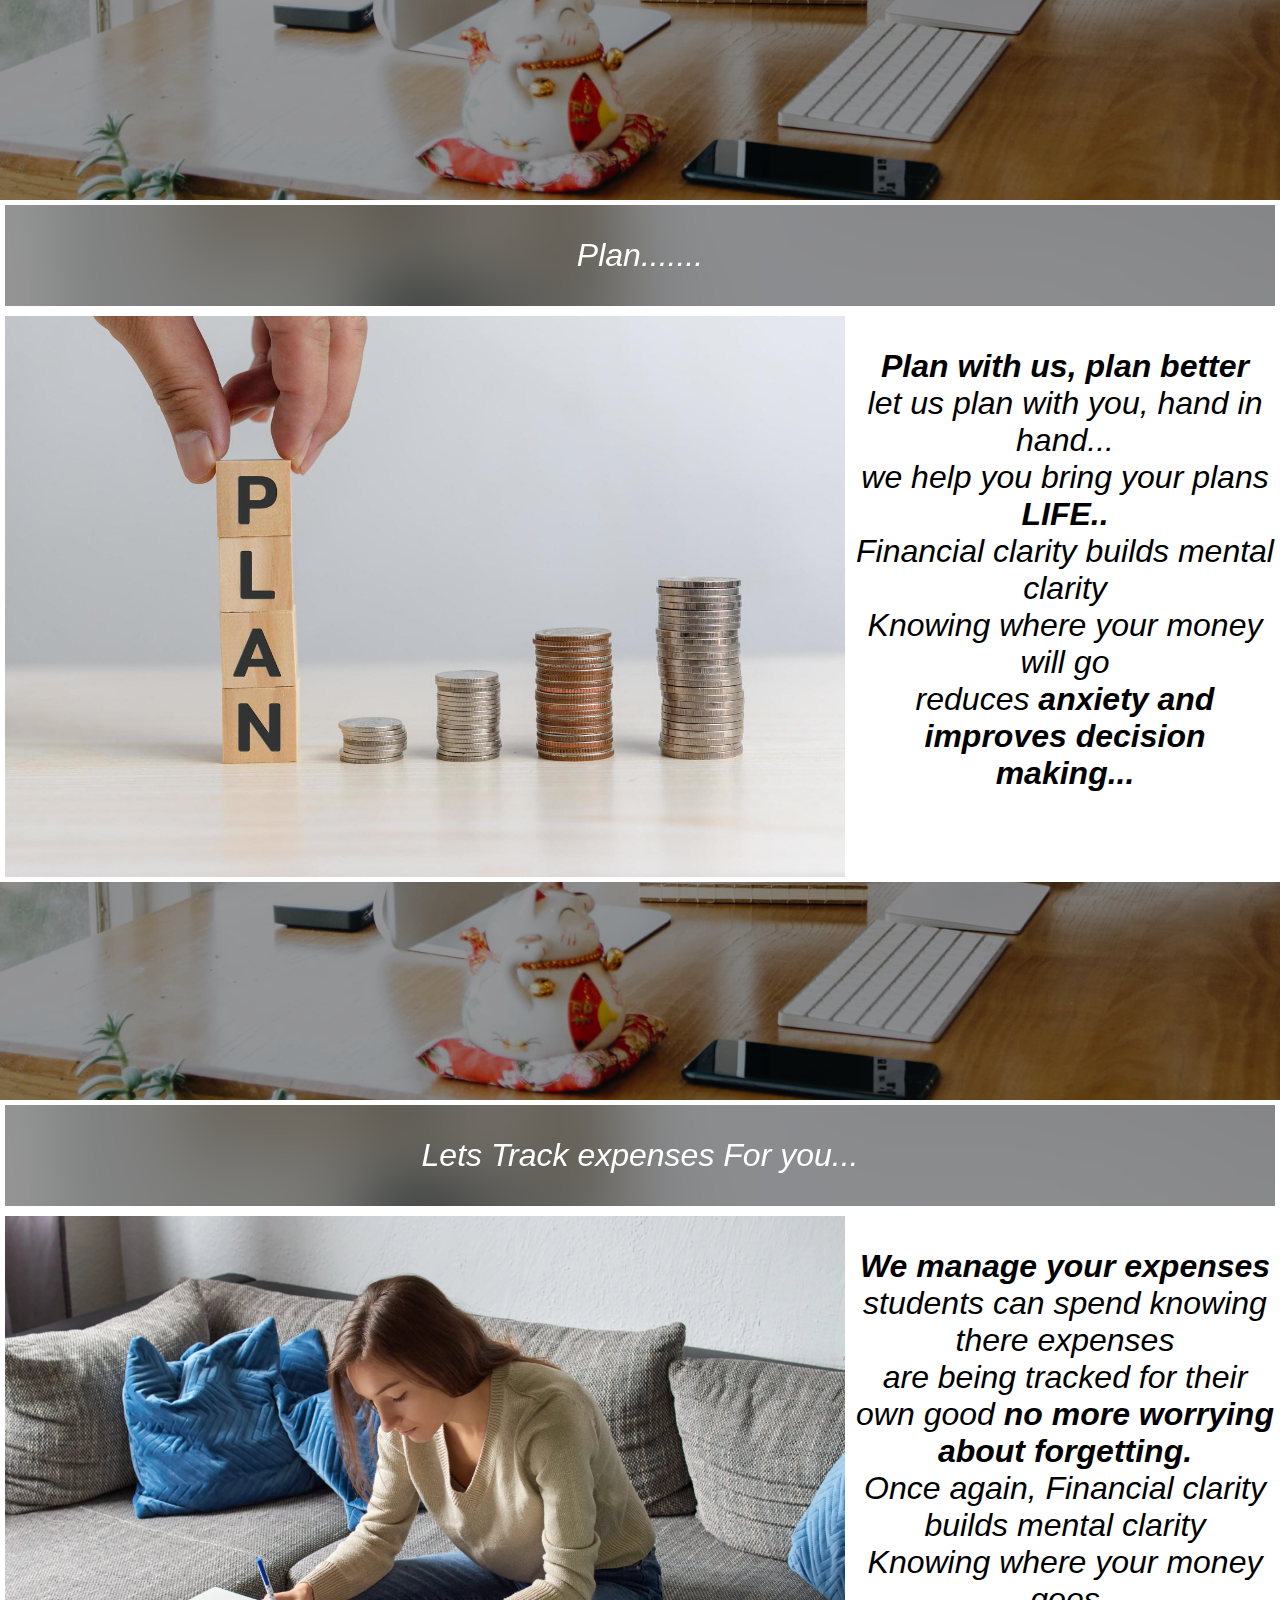
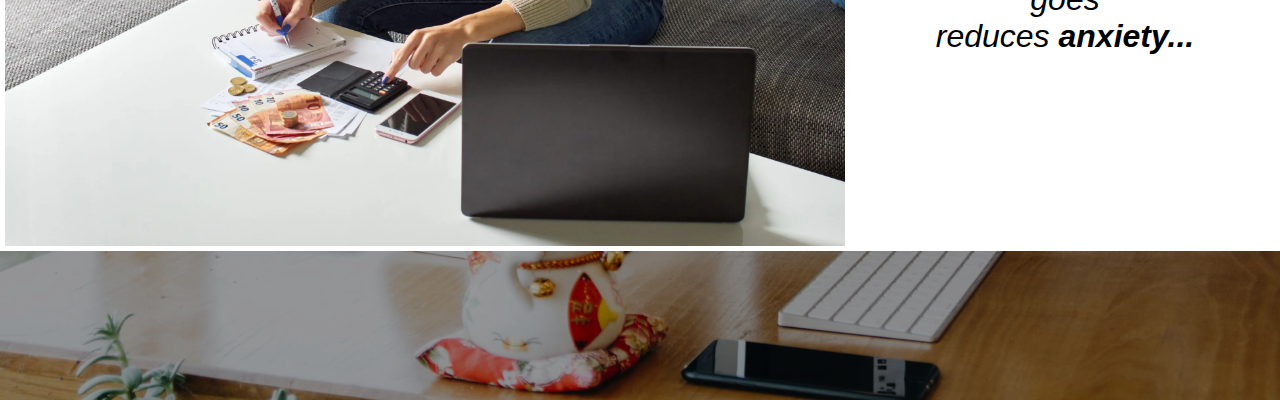
<file: final site/about.html>
<!DOCTYPE html>
<html lang="en">
<head>
    <meta charset="UTF-8">
    <meta name="viewport" content="width=device-width, initial-scale=1.0">
    <title>about</title>    
    <link rel="stylesheet" href="nav.css">
    <link rel="stylesheet" href="navlogin.css">
    <link rel="stylesheet" href="hero.css">
    <link rel="stylesheet" href="features.css">     
    <link rel="stylesheet" href="footer.css">
    <link rel="stylesheet" href="explain.css">
</head>
<body>
    <nav class="navbar" id="navbar">
        <div class="nav-container">
            <a href="index.html" class="logo">
                Student Finance 💵💰😎
            </a>
            <ul class="nav-links">
                <li><a href="about.html">About</a></li>
                <li><a href="contacts.html">Contact</a></li>
                <li><a href="index.html">Home</a></li>
                <li><a href="features.html">Features</a></li>
                <li><a href="pricing.html">Pricing</a></li>
            </ul>
            <div class="nav-buttons">
                <a href="login.html" class="second-b">Login</a>
                <a href="signup.html" class="first-b">Sign Up</a>
            </div> 
        </div>
    </nav>
    <section class="section">
        <div class="hero" id="hero">
        <div class="ontop">
            <div class="card2">
                <div class="atext">
                    <p>Our Why? why do you need us.....</p>
                </div>
                <div class="cards2">
                    <div class="left-card">
                        <img src="about images/iStock-1070910534-768x512.jpg" alt="">
                    </div>
                    <div class="right-card">
                        <p>Our goal is simple:<br>Money management <strong>Clear, smart and stress free...</strong><br>Whether its tracking expenses, planning budgets, or discovering <br> better ways to save... <br>We help students stay on track...</p>
                    </div>
                </div>
            </div>


        </div>
    </section>
    <section class="section">
        <div class="hero" id="hero3">
        <div class="ontop">
            <div class="card2">
                <div class="atext2">
                    <p>A Clear Mind.</p>
                </div>
                <div class="cards2">
                    <div class="left-card">
                        <img src="about images/finance-illustrative-images.jpg" alt="">
                    </div>
                    <div class="right-card">
                        <p><strong>Less Stress, better focus</strong><br>When finances are organized students can<br>focused on studying, not <strong>worrying about money..</strong><br>Financial clarity builds mental clarity<br>Knowing where your money goes<br>reduces <strong>anxiety and improves decision making...</strong></p>
                    </div>
                </div>
            </div>

        </div>
    </section>   
    <section class="section">
        <div class="hero" id="hero33">
        <div class="ontop">
            <div class="card2">
                <div class="atext2">
                    <p>Plan.......</p>
                </div>
                <div class="cards2">
                    <div class="left-card">
                        <img src="about images/plan.jpg" alt="">
                    </div>
                    <div class="right-card">
                        <p><strong>Plan with us, plan better</strong><br>let us plan with you, hand in hand...<br>we help you bring your plans <strong><br> LIFE..</strong><br>Financial clarity builds mental clarity<br>Knowing where your money will go<br>reduces <strong>anxiety and improves decision making...</strong></p>
                    </div>
                </div>
            </div>

            </div>

        </div>
        </div>
    </section>
    <section class="section">
        <div class="hero" id="hero6">
        <div class="ontop">
            <div class="card2">
            <div class="card2">
                <div class="atext2">
                    <p>Lets Track expenses For you...</p>
                </div>
                <div class="cards2">
                    <div class="left-card">
                        <img src="about images/img.jpg" alt="">
                    </div>
                    <div class="right-card">
                        <p><strong>We manage your expenses</strong><br>students can spend knowing there expenses<br>are being tracked for their own good<strong> no more worrying about forgetting.</strong><br>Once again, Financial clarity builds mental clarity<br>Knowing where your money goes<br>reduces <strong>anxiety...</strong></p>
                    </div>
                </div>
            </div>
                   
            </div>


        </div>
    </section>
<!-- <section class="section">
        <div class="hero" id="hero5">
        <div class="ontop">
            <div class="card2">

            </div>

                <div class="foot">
                    <p>Coded by Geoffrey Musweu 2025 C</p>
                </div>
        </div>
    </section>-->

    <script>
        const images =[
            'images/IMG-20251021-WA0125.jpg',
            'images/IMG-20251021-WA0129.jpg',
            'images/IMG-20251021-WA0130.jpg',
            'images/IMG-20251021-WA0132.jpg'
        ];
        let current = 0;
        const hero = document.getElementById('hero');
        function changeBackground(){
            hero.style.backgroundImage = `url(${images[current]})`;
            current = (current + 1) % images.length;
        }
        changeBackground();
        setInterval(changeBackground, 3000)
    </script>
   <script>
        const image =[
            'images/IMG-20251021-WA0125.jpg',
            'images/IMG-20251021-WA0129.jpg',
            'images/IMG-20251021-WA0130.jpg',
            'images/IMG-20251021-WA0132.jpg'
        ];
        let curren = 0;
        const hero3 = document.getElementById('hero3');
        function changeBackground(){
            hero3.style.backgroundImage = `url(${image[curren]})`;
            curren = (curren + 1) % image.length;
        }
        changeBackground();
        setInterval(changeBackground, 3000)
    </script>
   <script>
        const image3 =[
            'images/IMG-20251021-WA0125.jpg',
            'images/IMG-20251021-WA0129.jpg',
            'images/IMG-20251021-WA0130.jpg',
            'images/IMG-20251021-WA0132.jpg'
        ];
        let curren3 = 0;
        const hero33 = document.getElementById('hero33');
        function changeBackground(){
            hero33.style.backgroundImage = `url(${image3[curren3]})`;
            curren3 = (curren3 + 1) % image3.length;
        }
        changeBackground();
        setInterval(changeBackground, 3000)
    </script>
   <script>
        const image36 =[
            'images/IMG-20251021-WA0125.jpg',
            'images/IMG-20251021-WA0129.jpg',
            'images/IMG-20251021-WA0130.jpg',
            'images/IMG-20251021-WA0132.jpg'
        ];
        let curren36 = 0;
        const hero336 = document.getElementById('hero6');
        function changeBackground(){
            hero336.style.backgroundImage = `url(${image36[curren36]})`;
            curren36 = (curren36 + 1) % image36.length;
        }
        changeBackground();
        setInterval(changeBackground, 3000)
    </script>
    <script>
        const images5 =[
            'images/IMG-20251021-WA0125.jpg',
            'images/IMG-20251021-WA0129.jpg',
            'images/IMG-20251021-WA0130.jpg',
            'images/IMG-20251021-WA0132.jpg'
        ];
        let current5 = 0;
        const hero5 = document.getElementById('hero5');
        function changeBackground(){
            hero5.style.backgroundImage = `url(${images5[current5]})`;
            current5 = (current5 + 1) % images5.length;
        }
        changeBackground();
        setInterval(changeBackground, 3000)
    </script>
</body>
</html>
</file>
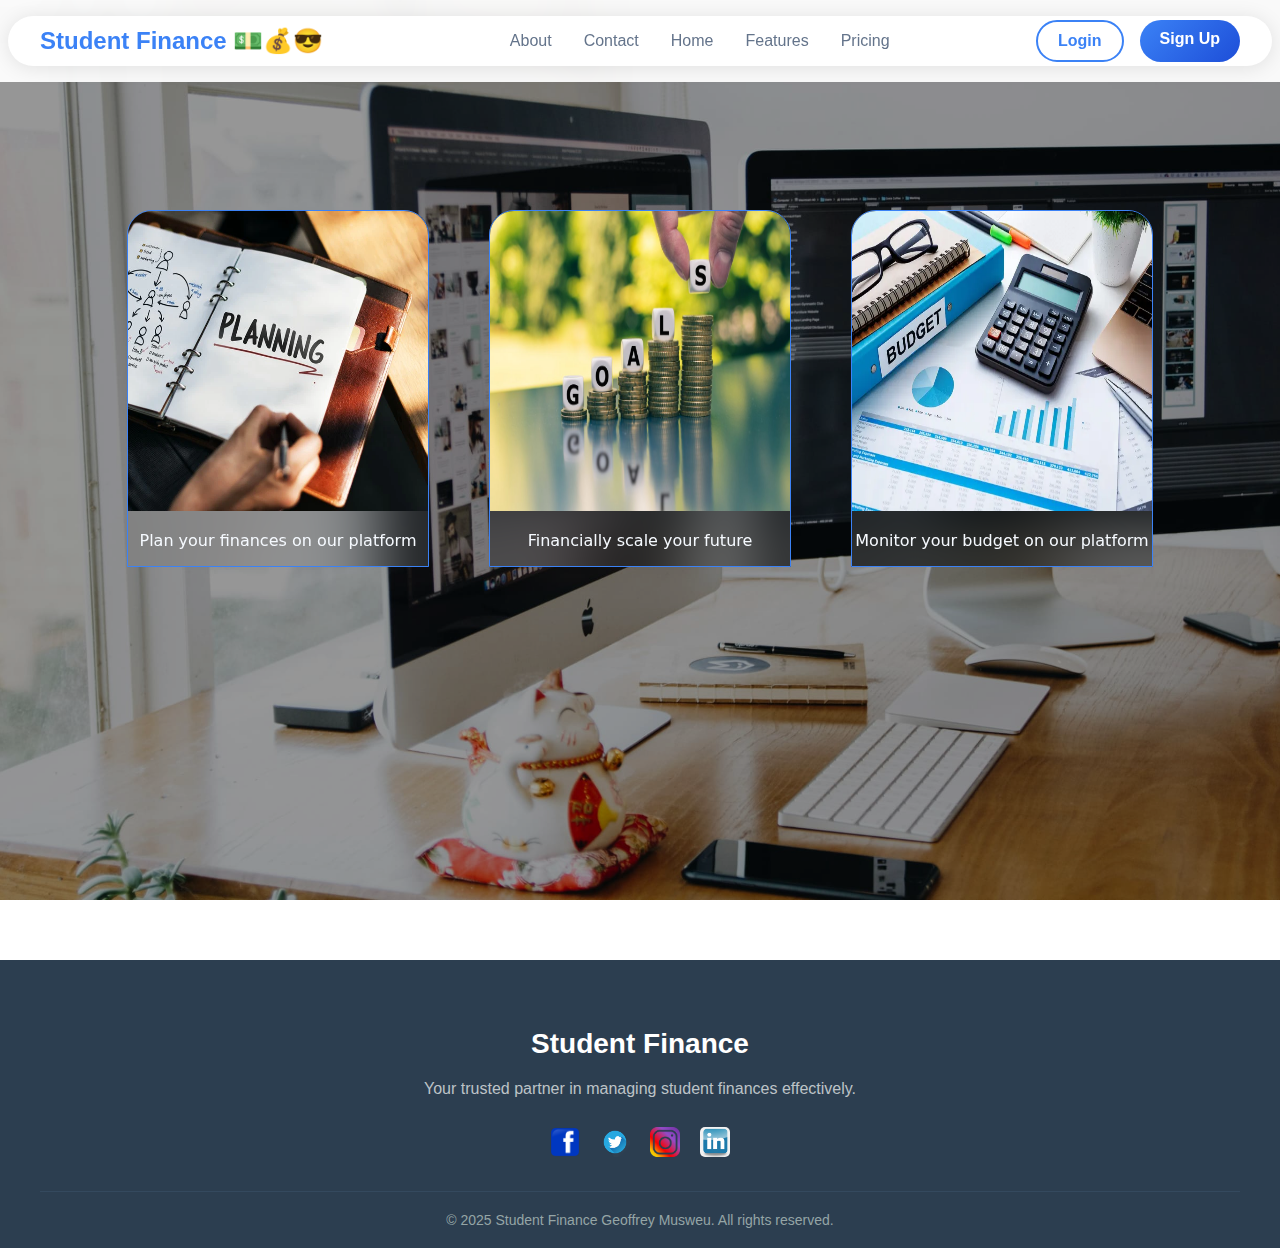
<file: final site/features.html>
<!DOCTYPE html>
<html lang="en">
<head>
    <meta charset="UTF-8">
    <meta name="viewport" content="width=device-width, initial-scale=1.0">
    <title>about</title>    
    <link rel="stylesheet" href="nav.css">
    <link rel="stylesheet" href="navlogin.css">
    <link rel="stylesheet" href="hero.css">
    <link rel="stylesheet" href="features.css">   
    <link rel="stylesheet" href="footer.css"> 
    <link rel="stylesheet" href="price.css"> 
</head>
<body>
    <nav class="navbar" id="navbar">
        <div class="nav-container">
            <a href="index.html" class="logo">
                Student Finance 💵💰😎
            </a>
            <ul class="nav-links">
                <li><a href="about.html">About</a></li>
                <li><a href="contacts.html">Contact</a></li>
                <li><a href="index.html">Home</a></li>
                <li><a href="features.html">Features</a></li>
                <li><a href="pricing.html">Pricing</a></li>
            </ul>
            <div class="nav-buttons">
                <a href="login.html" class="second-b">Login</a>
                <a href="signup.html" class="first-b">Sign Up</a>
            </div> 
        </div>
    </nav>
    <section class="section">
        <div class="hero" id="hero">
        <div class="ontop">
            <div class="card2">

            </div>
            <div class="price">
                <div class="prices">
                    <div class="free"><img src="images/planing.webp" alt="images" srcset="" width="300px" height="300px"><p>Plan your finances on our platform</p></div>
                    <div class="free"><img src="images/financial-goals.jpg" alt="images" srcset="" width="300px" height="300px"><p> Financially scale your future</p></div>
                    <div class="free"><img src="images/budget.webp" alt="images" srcset="" width="300" height="300px"><p>Monitor your budget on our platform</p></div>
                </div>
            </div>
            <div class="foot">
                    <p>Coded by Geoffrey Musweu 2025 C</p>
            </div>
        </div>
    </section>    
    <footer class="footer">
        <div class="footer-content">
            <h3>Student Finance</h3>
            <p>Your trusted partner in managing student finances effectively.</p>
            <ul class="socials">
                <li><a href="#"><img src="images/facebook.png" alt="Facebook" width="30"></a></li>
                <li><a href="#"><img src="images/twitter.png" alt="Twitter" width="30"></a></li>
                <li><a href="#"><img src="images/instagram.png" alt="Instagram" width="30"></a></li>
                <li><a href="#"><img src="images/linkedin.png" alt="LinkedIn" width="30"></a></li>
            </ul>
        </div>
        <div class="footer-bottom">
            <p>&copy; 2025 Student Finance Geoffrey Musweu. All rights reserved.</p>
        </div>
    </footer>
    <script>
        const images =[
            'images/IMG-20251021-WA0125.jpg',
            'images/IMG-20251021-WA0129.jpg',
            'images/IMG-20251021-WA0130.jpg',
            'images/IMG-20251021-WA0132.jpg'
        ];
        let current = 0;
        const hero = document.getElementById('hero');
        function changeBackground(){
            hero.style.backgroundImage = `url(${images[current]})`;
            current = (current + 1) % images.length;
        }
        changeBackground();
        setInterval(changeBackground, 3000)
    </script>
</body>
</html>
</file>
<file: nav.css>
.navbar{
    position: relative;
    font-family: -apple-system, BlinkMacSystemFont, 'Segoe UI', Roboto, Oxygen, Ubuntu, Cantarell, sans-serif;
    top: 0;
    left: 0;
    right: 0;
    background: rgba(255, 255, 255, 0.95);
    backdrop-filter: blur(10px);
    z-index: 1000;
    padding: 1rem 0;
    transition: all 0.3s ease;
}
nav a.active{
    color: #3b82f6;
    
}
.nav-container{
    max-width: 1200px;
    margin: 0 auto;
    display: flex;
    justify-content: space-between;
    align-items: center;
    padding: 0 2rem;
    background: white;
    box-shadow: 0 2px 20px rgba(0,0,0,0.1);
    transition: all 0.5s ease;
    border-radius: 25px;
}

.logo {
    display: flex;
    align-items: center;
    gap: 12px;
    font-size: 24px;
    font-weight: 700;
    color: #3b82f6;
    text-decoration: none;
}
.nav-links {
    display: flex;
    gap: 2rem;
    list-style: none;
}
.nav-links a {
    text-decoration: none;
    color: #64748b;
    font-weight: 500;
    transition: color 0.3s;
}
.nav-links a:hover {
    color: #3b82f6;
}
</file>
<file: navlogin.css>
.nav-buttons {
    display: flex;
    gap: 1rem;
    font-family: -apple-system, BlinkMacSystemFont, 'Segoe UI', Roboto, Oxygen, Ubuntu, Cantarell, sans-serif;
}
.second-b{
    padding: 10px 20px;
    background: transparent;
    border: 2px solid #3b82f6;
    color: #3b82f6;
    border-radius: 25px;
    text-decoration: none;
    font-weight: 600;
    transition: all 0.05s ease;
}
.second-b:hover{
    color: aliceblue;
    background: linear-gradient(135deg, #3b82f6, #1d4ed8);
    transform: translateY(-2px);
    box-shadow: 0 8px 25px rgba(59, 130, 246, 0.3);
}
.first-b{
    padding: 10px 20px;
    background: linear-gradient(135deg, #3b82f6, #1d4ed8);
    color: white;
    border: none;
    border-radius: 25px;
    text-decoration: none;
    font-weight: 600;
    transition: all 0.05s ease;
}
.first-b:hover{
    transform: translateY(-2px);
    background: linear-gradient(200deg, rgb(128, 112, 173), rgb(33, 28, 94));
    box-shadow: 0 9px 60px rgba(rgb(174, 150, 212), rgb(148, 155, 148), rgb(150, 150, 180), 0.5);
}
</file>
<file: hero.css>
body, html{
    margin: 0;
    padding: 0;
    height: 100%;
}
nav a.active{
    color: #3b82f6;
    border: #3b82f6 solid 5px;
    border-radius: 25%;
    
}
.hero{
    position:relative;
    width: 100%;
    height: 100vh;
    display: flex;
    justify-content: center;
    align-items: center;
    color: black;
    font-size: 1rem;
    background-size: cover;
    background-position: center;
    transition: background-image 1s ease-in-out;
}
.ontop{
    position: absolute;
    top: 0; left: 0;
    width: 100%;height: 100%;
    background: rgba(0,0,0,0.4);
}
.content{
    min-height: 50vh;
    z-index: 200;
}
</file>
<file: features.css>
.card{
    display: flex;
    position: absolute;
    flex-direction: column;
    justify-self: center;
    margin-top: 20vh;
    border: 0.6px solid #3b82f6;
    color: aliceblue;
    background: (#1d4ed8, 35px );
    border-bottom-left-radius: 25px;
    border-bottom-right-radius: 25px;
    justify-content: center;
    animation: glow 3s all ease-in-out;
    font-family: -apple-system, BlinkMacSystemFont, 'Segoe UI', Roboto, Oxygen, Ubuntu, Cantarell, sans-serif;
    font-size: small;
    text-align: center;
    padding: 20px;
    backdrop-filter: blur(50px);

}
.card:hover{
    transform: translateY(-2px);
    box-shadow: 0 8px 25px rgba(59, 130, 246, 0.3);
}
.card-words{
    font-size: 0.5rem;
    border-bottom: 0.9px solid whitesmoke ;
    border-radius: 2px;
}
.button{
    border: 0.9px solid whitesmoke;
    border-radius: 5px;
    
    background: linear-gradient( rgb(33, 28, 94));
    color: whitesmoke;
    margin-top: 0;
    font-size: larger;
    text-decoration: none;
    
}
.button:hover{
    transform: translateY(-2px);
    background: whitesmoke;
    box-shadow: 0 9px 60px rgba(rgb(174, 150, 212), rgb(148, 155, 148), rgb(150, 150, 180), 0.5);
    cursor: pointer;
    
    color: #1d4ed8;
}
.features{
    font-size: 0.6rem;
}
</file>
<file: footer.css>
.footer {
    background-color: #2c3e50;
    color: #ecf0f1;
    padding: 40px 20px 20px;
    font-family: -apple-system, BlinkMacSystemFont, 'Segoe UI', Roboto, Oxygen, Ubuntu, Cantarell, sans-serif;
    margin-top: 60px;
}

.footer-content {
    max-width: 1200px;
    margin: 0 auto;
    text-align: center;
}

.footer-content h3 {
    font-size: 28px;
    margin-bottom: 15px;
    color: #fff;
}

.footer-content p {
    font-size: 16px;
    line-height: 1.6;
    margin-bottom: 25px;
    color: #bdc3c7;
}

.socials {
    list-style: none;
    padding: 0;
    margin: 0;
    display: flex;
    justify-content: center;
    gap: 20px;
}

.socials li {
    display: inline-block;
}

.socials a {
    display: inline-block;
    transition: transform 0.3s ease, opacity 0.3s ease;
}

.socials a:hover {
    transform: translateY(-5px);
    opacity: 0.8;
}

.socials img {
    display: block;
    border-radius: 5px;
}

.footer-bottom {
    max-width: 1200px;
    margin: 30px auto 0;
    padding-top: 20px;
    border-top: 1px solid #34495e;
    text-align: center;
}

.footer-bottom p {
    font-size: 14px;
    color: #95a5a6;
    margin: 0;
}
</file>
<file: ex.css>
/* By default, the warning is hidden */
#rotate-warning {
  display: none;
  font-family: -apple-system, BlinkMacSystemFont, 'Segoe UI', Roboto, Oxygen, Ubuntu, Cantarell, sans-serif;
  position: fixed;
  top:0; left:0; width:100%; height:100%;
  backdrop-filter: blur(35px);
  color: black;
  font-size: 20px;
  text-align: center;
  padding-top: 20vh;
  border: 0.5px solid black;
  border-radius: 25px;
  z-index: 9999;
  background-color: rgba(255, 255, 255, 0.8);
  font-weight: 400;
  font-size: 1.5rem;
  font-style: italic;
  
}

/* Show warning only when in portrait on small screens */
@media (max-width: 768px) and (orientation: portrait) {
  #rotate-warning {
    display: block;
  }
  #main-content {
    display: none;
  }
}
</file>
<file: final site/nav.css>
.navbar{
    position: fixed;
    font-family: -apple-system, BlinkMacSystemFont, 'Segoe UI', Roboto, Oxygen, Ubuntu, Cantarell, sans-serif;
    top: 0;
    left: 0;
    right: 0;
    background: rgba(255, 255, 255, 0.95);
    backdrop-filter: blur(10px);
    z-index: 1000;
    padding: 1rem 0;
    transition: all 0.3s ease;
}
nav a.active{
    color: #3b82f6;
    
}
.nav-container{
    max-width: 1200px;
    margin: 0 auto;
    display: flex;
    justify-content: space-between;
    align-items: center;
    padding: 0 2rem;
    background: white;
    box-shadow: 0 2px 20px rgba(0,0,0,0.1);
    transition: all 0.5s ease;
    border-radius: 25px;
}

.logo {
    display: flex;
    align-items: center;
    gap: 12px;
    font-size: 24px;
    font-weight: 700;
    color: #3b82f6;
    text-decoration: none;
}
.nav-links {
    display: flex;
    gap: 2rem;
    list-style: none;
}
.nav-links a {
    text-decoration: none;
    color: #64748b;
    font-weight: 500;
    transition: color 0.3s;
}
.nav-links a:hover {
    color: #3b82f6;
}
</file>
<file: final site/navlogin.css>
.nav-buttons {
    display: flex;
    gap: 1rem;
    font-family: -apple-system, BlinkMacSystemFont, 'Segoe UI', Roboto, Oxygen, Ubuntu, Cantarell, sans-serif;
}
.second-b{
    padding: 10px 20px;
    background: transparent;
    border: 2px solid #3b82f6;
    color: #3b82f6;
    border-radius: 25px;
    text-decoration: none;
    font-weight: 600;
    transition: all 0.05s ease;
}
.second-b:hover{
    color: aliceblue;
    background: linear-gradient(135deg, #3b82f6, #1d4ed8);
    transform: translateY(-2px);
    box-shadow: 0 8px 25px rgba(59, 130, 246, 0.3);
}
.first-b{
    padding: 10px 20px;
    background: linear-gradient(135deg, #3b82f6, #1d4ed8);
    color: white;
    border: none;
    border-radius: 25px;
    text-decoration: none;
    font-weight: 600;
    transition: all 0.05s ease;
}
.first-b:hover{
    transform: translateY(-2px);
    background: linear-gradient(200deg, rgb(128, 112, 173), rgb(33, 28, 94));
    box-shadow: 0 9px 60px rgba(rgb(174, 150, 212), rgb(148, 155, 148), rgb(150, 150, 180), 0.5);
}
</file>
<file: final site/hero.css>
body, html{
    margin: 0;
    padding: 0;
    height: 100%;
}
nav a.active{
    color: #3b82f6;
    border: #3b82f6 solid 5px;
    border-radius: 25%;
    
}
.hero{
    position:relative;
    width: 100%;
    height: 100vh;
    display: flex;
    justify-content: center;
    align-items: center;
    color: black;
    font-size: 1rem;
    background-size: cover;
    background-position: center;
    transition: background-image 1s ease-in-out;
}
.ontop{
    position: absolute;
    top: 0; left: 0;
    width: 100%;height: 100%;
    background: rgba(0,0,0,0.4);
}
.content{
    min-height: 50vh;
    z-index: 200;
}
</file>
<file: final site/features.css>
.card{
    display: flex;
    position: absolute;
    flex-direction: column;
    justify-self: center;
    margin-top: 20vh;
    border: 0.6px solid #3b82f6;
    color: aliceblue;
    background: (#1d4ed8, 35px );
    border-bottom-left-radius: 25px;
    border-bottom-right-radius: 25px;
    justify-content: center;
    animation: glow 3s all ease-in-out;
    font-family: -apple-system, BlinkMacSystemFont, 'Segoe UI', Roboto, Oxygen, Ubuntu, Cantarell, sans-serif;
    font-size: small;
    text-align: center;
    padding: 20px;
    backdrop-filter: blur(50px);

}
.card:hover{
    transform: translateY(-2px);
    box-shadow: 0 8px 25px rgba(59, 130, 246, 0.3);
}
.card-words{
    font-size: 0.5rem;
    border-bottom: 0.9px solid whitesmoke ;
    border-radius: 2px;
}
.button{
    border: 0.9px solid whitesmoke;
    border-radius: 5px;
    background: whitesmoke;
    color: #1d4ed8;
    margin-top: 0;
    font-size: larger;
    text-decoration: none;
    
}
.button:hover{
    transform: translateY(-2px);
    background: linear-gradient( rgb(33, 28, 94));
    box-shadow: 0 9px 60px rgba(rgb(174, 150, 212), rgb(148, 155, 148), rgb(150, 150, 180), 0.5);
    cursor: pointer;
    color: whitesmoke;
}
.features{
    font-size: 0.6rem;
}
</file>
<file: final site/footer.css>
.footer {
    background-color: #2c3e50;
    color: #ecf0f1;
    padding: 40px 20px 20px;
    font-family: -apple-system, BlinkMacSystemFont, 'Segoe UI', Roboto, Oxygen, Ubuntu, Cantarell, sans-serif;
    margin-top: 60px;
}

.footer-content {
    max-width: 1200px;
    margin: 0 auto;
    text-align: center;
}

.footer-content h3 {
    font-size: 28px;
    margin-bottom: 15px;
    color: #fff;
}

.footer-content p {
    font-size: 16px;
    line-height: 1.6;
    margin-bottom: 25px;
    color: #bdc3c7;
}

.socials {
    list-style: none;
    padding: 0;
    margin: 0;
    display: flex;
    justify-content: center;
    gap: 20px;
}

.socials li {
    display: inline-block;
}

.socials a {
    display: inline-block;
    transition: transform 0.3s ease, opacity 0.3s ease;
}

.socials a:hover {
    transform: translateY(-5px);
    opacity: 0.8;
}

.socials img {
    display: block;
    border-radius: 5px;
}

.footer-bottom {
    max-width: 1200px;
    margin: 30px auto 0;
    padding-top: 20px;
    border-top: 1px solid #34495e;
    text-align: center;
}

.footer-bottom p {
    font-size: 14px;
    color: #95a5a6;
    margin: 0;
}
</file>
<file: explain.css>
.explain img{
    display: block;
    position: relative;
    justify-self: center;
    justify-content: space-between;
    width: 80%;
    margin-bottom: 50px;
    flex-direction: row;
    
}
.atext{
    text-align: center;
    border: 5px solid white;
    backdrop-filter: blur(35px);
    font-weight: 500;
    font-family: -apple-system, BlinkMacSystemFont, 'Segoe UI', Roboto, Oxygen, Ubuntu, Cantarell, sans-serif;
    font-size: 2rem;
    font-style: italic;
    color: white;

}
.atext2{
    text-align: center;
    border: 5px solid white;
    backdrop-filter: blur(35px);
    font-weight: 500;
    font-family: -apple-system, BlinkMacSystemFont, 'Segoe UI', Roboto, Oxygen, Ubuntu, Cantarell, sans-serif;
    font-size: 2rem;
    font-style: italic;
    color: white;
}
.cards2{
    display: flex;
    position: relative;
    flex-direction: row;
    justify-content: center;
    position: relative;
}
.left-card{
    display: flex;
    flex: 2;
    border: solid white 5px;
    text-align: center;
    justify-content: center;
    position: relative;
    backdrop-filter: blur(50px);
    text-overflow: none;
}
.left-card img{
    max-width: 100%;
}
.right-card{
    display: flex;
    flex: 1;
    border: solid white 5px;
    justify-content: center;
    text-align: center;
    background-color: white;
    font-family: -apple-system, BlinkMacSystemFont, 'Segoe UI', Roboto, Oxygen, Ubuntu, Cantarell, sans-serif;
    font-size: 2rem;
    font-style: italic;
    text-overflow: none;
    position: relative;
}
</file>
<file: price.css>
.price{
    position: absolute;
    display: flex;
    margin-top: 20vh;
    justify-self: center;
    justify-content: space-evenly;
}
.prices{
    display: flex;
    flex-direction: row;
    position: relative;
    justify-self: center;
}
.free{
    position: relative;
    justify-content: center;
    justify-self: center;
    margin: 30px;
    border: #3b82f6 0.5px solid;
    backdrop-filter: blur(35px);
    border-top-left-radius: 25px;
    border-top-right-radius: 25px;
    overflow: hidden;
    text-align: center;
    color: #f6faff;
    font-weight: 500;
    font-family: system-ui, -apple-system, BlinkMacSystemFont, 'Segoe UI', Roboto, Oxygen, Ubuntu, Cantarell, 'Open Sans', 'Helvetica Neue', sans-serif;
    font-style: normal;

}
.free:hover{
    transform: translateY(-30px);
    cursor: pointer;
    box-shadow: 0 8px 25px rgba(59, 130, 246, 0.3);

}
</file>
<file: dashboard.css>
.main{
    display: flex;
    flex-direction: row;
    position: relative;
    min-height: 100vh;
    margin-top: 20vh;
    
}
.left{
    display: flex;
    border: black solid 3px;
    position: relative;
    flex: 1;
    color: black;
    justify-self: center;
}
.middle{
    display: flex;
    position: relative;
    flex: 1;
    color: black;
    border: black solid 3px;
}
.right{
    display: flex;
    position: relative;
    flex: 1;
    color: black;
    border: black solid 3px;
}
</file>
<file: final site/explain.css>
.explain img{
    display: block;
    position: relative;
    justify-self: center;
    justify-content: space-between;
    width: 80%;
    margin-bottom: 50px;
    flex-direction: row;
    
}
.atext{
    padding-top: 90px;
    text-align: center;
    border: 5px solid white;
    backdrop-filter: blur(35px);
    font-weight: 500;
    font-family: -apple-system, BlinkMacSystemFont, 'Segoe UI', Roboto, Oxygen, Ubuntu, Cantarell, sans-serif;
    font-size: 2rem;
    font-style: italic;
    color: white;

}
.atext2{
    text-align: center;
    border: 5px solid white;
    backdrop-filter: blur(35px);
    font-weight: 500;
    font-family: -apple-system, BlinkMacSystemFont, 'Segoe UI', Roboto, Oxygen, Ubuntu, Cantarell, sans-serif;
    font-size: 2rem;
    font-style: italic;
    color: white;
}
.cards2{
    display: flex;
    position: relative;
    flex-direction: row;
    justify-content: center;
    position: relative;
}
.left-card{
    display: flex;
    flex: 2;
    border: solid white 5px;
    text-align: center;
    justify-content: center;
    position: relative;
    backdrop-filter: blur(50px);
    text-overflow: none;
}
.left-card img{
    max-width: 100%;
}
.right-card{
    display: flex;
    flex: 1;
    border: solid white 5px;
    justify-content: center;
    text-align: center;
    background-color: white;
    font-family: -apple-system, BlinkMacSystemFont, 'Segoe UI', Roboto, Oxygen, Ubuntu, Cantarell, sans-serif;
    font-size: 2rem;
    font-style: italic;
    text-overflow: none;
    position: relative;
}
</file>
<file: final site/price.css>
.price{
    position: absolute;
    display: flex;
    margin-top: 20vh;
    justify-self: center;
    justify-content: space-evenly;
}
.prices{
    display: flex;
    flex-direction: row;
    position: relative;
    justify-self: center;
}
.free{
    position: relative;
    justify-content: center;
    justify-self: center;
    margin: 30px;
    border: #3b82f6 0.5px solid;
    backdrop-filter: blur(35px);
    border-top-left-radius: 25px;
    border-top-right-radius: 25px;
    overflow: hidden;
    text-align: center;
    color: #f6faff;
    font-weight: 500;
    font-family: system-ui, -apple-system, BlinkMacSystemFont, 'Segoe UI', Roboto, Oxygen, Ubuntu, Cantarell, 'Open Sans', 'Helvetica Neue', sans-serif;
    font-style: normal;

}
.free:hover{
    transform: translateY(-30px);
    cursor: pointer;
    box-shadow: 0 8px 25px rgba(59, 130, 246, 0.3);

}
</file>
